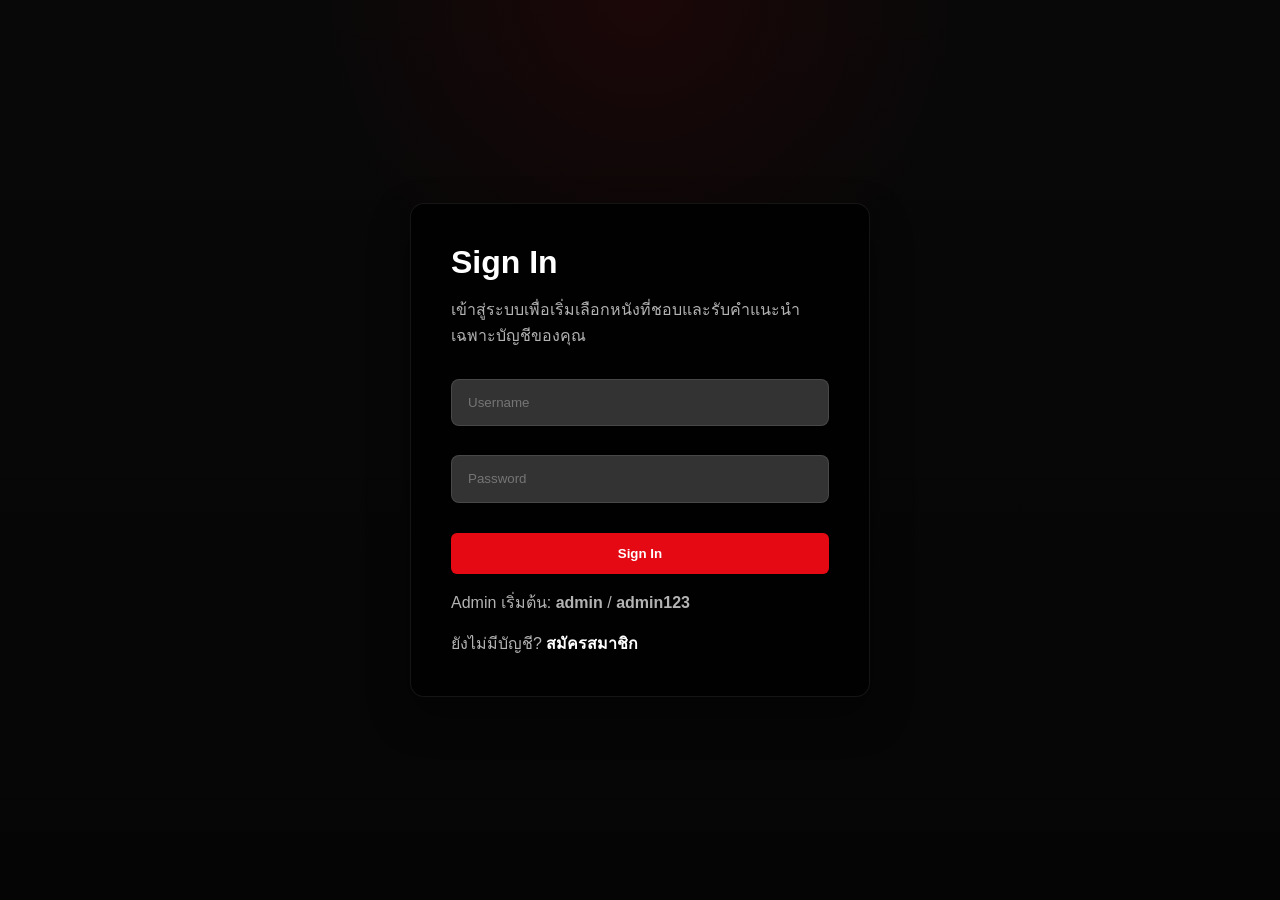
<file: index.html>
<!DOCTYPE html>
<html lang="th">

<head>
    <meta charset="UTF-8">
    <meta name="viewport" content="width=device-width, initial-scale=1.0">
    <title>Home - MovieRec</title>
    <link rel="stylesheet" href="css/netflix.css">
</head>

<body>
    <nav class="nf-nav">
        <a href="index.html" class="nf-logo">MOVIEREC</a>
        <div class="nf-links" id="navLinks">
            <a href="index.html" class="active">Home</a>
            <a href="admin.html" data-admin-link>Admin</a>
            <a href="recommend.html">Recommend</a>
        </div>
        <div class="nf-actions">
            <span class="nf-user">Signed in as <strong id="navUserName"></strong></span>
            <button class="nf-btn-outline" onclick="logout()">Logout</button>
        </div>
    </nav>

    <main class="nf-container">
        <section class="hero-block">
            <h1>เลือกหนัง แล้วบอกระบบว่าคุณดูแล้วหรือชอบเรื่องไหน</h1>
            <p>หน้านี้ใช้แนว visual แบบเดียวกับไฟล์อ้างอิงที่คุณส่งมา แต่เปลี่ยน flow ให้ผู้ใช้เลือกระหว่าง <strong>ดูแล้ว</strong> กับ <strong>ถูกใจ</strong> ได้ก่อนบันทึกลงระบบจริง</p>
        </section>

        <div class="toolbar-row">
            <input type="text" id="movieSearch" class="search-box" placeholder="ค้นหาหนัง">
            <div class="mode-toggle">
                <button type="button" class="mode-btn active" data-mode-btn="LIKED" onclick="switchSelectionMode('LIKED')">ถูกใจ</button>
                <button type="button" class="mode-btn" data-mode-btn="WATCHED" onclick="switchSelectionMode('WATCHED')">ดูแล้ว</button>
            </div>
            <span class="counter-pill"><span id="movieCount">0</span> เรื่อง</span>
        </div>

        <div class="movie-grid" id="movieGrid"></div>
    </main>

    <button class="floating-confirm" id="confirmBtn" onclick="confirmSelection()">
        ยืนยันรายการ <span id="confirmTypeLabel">ถูกใจ</span> (<span id="selectCount">0</span>) →
    </button>

    <script src="js/api.js"></script>
    <script src="js/app.js"></script>
    <script>
        const currentUser = MovieRecUI.requireAuth();
        const homeSelectionState = {
            movies: [],
            filteredMovies: [],
            selectedMovies: new Set(),
            profile: null,
            currentMode: 'LIKED'
        };

        if (currentUser) {
            document.getElementById('navUserName').textContent = `${currentUser.name}${currentUser.role ? ` (${currentUser.role})` : ''}`;
            document.querySelectorAll('[data-admin-link]').forEach((link) => {
                link.style.display = MovieRecUI.isAdmin(currentUser) ? '' : 'none';
            });
            document.getElementById('movieSearch').addEventListener('input', MovieRecUI.debounce(handleSearch, 120));
            loadHomeMovies();
        }

        async function loadHomeMovies() {
            try {
                const [movies, profile] = await Promise.all([
                    getMovies(),
                    getUserProfile(currentUser.name)
                ]);

                homeSelectionState.movies = Array.isArray(movies) ? movies : [];
                homeSelectionState.filteredMovies = [...homeSelectionState.movies];
                homeSelectionState.profile = profile;
                syncSelectedMoviesFromProfile();
                renderMovieGrid();
                hydrateGridPosters();
            } catch (error) {
                document.getElementById('movieGrid').innerHTML = `<div class="auth-error">${MovieRecUI.esc(error.message)}</div>`;
            }
        }

        function syncSelectedMoviesFromProfile() {
            const source = homeSelectionState.currentMode === 'LIKED'
                ? (homeSelectionState.profile?.liked || [])
                : (homeSelectionState.profile?.watched || []);
            homeSelectionState.selectedMovies = new Set(source.filter(Boolean));
            updateConfirmButton();
            updateModeButtons();
        }

        function updateModeButtons() {
            document.querySelectorAll('[data-mode-btn]').forEach((button) => {
                const active = button.getAttribute('data-mode-btn') === homeSelectionState.currentMode;
                button.classList.toggle('active', active);
            });
            const confirmTypeLabel = document.getElementById('confirmTypeLabel');
            if (confirmTypeLabel) {
                confirmTypeLabel.textContent = homeSelectionState.currentMode === 'LIKED' ? 'ถูกใจ' : 'ดูแล้ว';
            }
        }

        function switchSelectionMode(mode) {
            if (homeSelectionState.currentMode === mode) return;
            homeSelectionState.currentMode = mode;
            syncSelectedMoviesFromProfile();
            renderMovieGrid();
            hydrateGridPosters();
        }

        function handleSearch(event) {
            const query = (event.target.value || '').trim().toLowerCase();
            homeSelectionState.filteredMovies = homeSelectionState.movies.filter((movie) =>
                !query || `${movie.title} ${movie.genre || ''} ${movie.year || ''}`.toLowerCase().includes(query)
            );
            renderMovieGrid();
            hydrateGridPosters();
        }

        function renderMovieGrid() {
            const grid = document.getElementById('movieGrid');
            const movies = homeSelectionState.filteredMovies;
            document.getElementById('movieCount').textContent = movies.length;

            if (!movies.length) {
                grid.innerHTML = '<div class="auth-error">ไม่พบหนังที่ตรงกับคำค้น</div>';
                return;
            }

            grid.innerHTML = movies.map((movie) => {
                const active = homeSelectionState.selectedMovies.has(movie.title);
                const chipLabel = homeSelectionState.currentMode === 'LIKED' ? '❤️ ถูกใจ' : '👁️ ดูแล้ว';
                return `
                    <article class="movie-card" onclick="toggleSelect('${MovieRecUI.escJs(movie.title)}')">
                        <img src="${MovieRecUI.esc(movie.image_url || '')}" alt="${MovieRecUI.esc(movie.title)}" data-home-poster="${MovieRecUI.esc(movie.title)}">
                        <div class="like-overlay ${active ? 'active' : ''}">
                            <div class="like-icon">${homeSelectionState.currentMode === 'LIKED' ? '❤️' : '👁️'}</div>
                        </div>
                        <div class="movie-info">
                            <div class="movie-title">${MovieRecUI.esc(movie.title)}</div>
                            <div class="movie-meta">
                                ${movie.genre ? `<span class="movie-chip chip-genre">${MovieRecUI.esc(movie.genre)}</span>` : ''}
                                ${movie.year ? `<span class="movie-chip chip-year">${movie.year}</span>` : ''}
                                <span class="movie-chip chip-like">${chipLabel}</span>
                            </div>
                        </div>
                    </article>
                `;
            }).join('');

            updateConfirmButton();
        }

        async function hydrateGridPosters() {
            const posters = document.querySelectorAll('[data-home-poster]');
            for (const node of posters) {
                const title = node.getAttribute('data-home-poster');
                const movie = homeSelectionState.movies.find((item) => item.title === title);
                if (!movie) continue;
                const poster = await MovieRecUI.resolvePosterUrl(movie);
                if (poster) {
                    movie.image_url = poster;
                    node.setAttribute('src', poster);
                }
            }
        }

        function toggleSelect(title) {
            if (homeSelectionState.selectedMovies.has(title)) {
                homeSelectionState.selectedMovies.delete(title);
            } else {
                homeSelectionState.selectedMovies.add(title);
            }
            renderMovieGrid();
            hydrateGridPosters();
        }

        function updateConfirmButton() {
            const count = homeSelectionState.selectedMovies.size;
            const selectCount = document.getElementById('selectCount');
            const confirmBtn = document.getElementById('confirmBtn');
            if (selectCount) selectCount.textContent = count;
            if (confirmBtn) confirmBtn.classList.toggle('show', count > 0);
        }

        async function confirmSelection() {
            const btn = document.getElementById('confirmBtn');
            const selected = [...homeSelectionState.selectedMovies];
            const relationType = homeSelectionState.currentMode;
            const sourceList = relationType === 'LIKED'
                ? new Set((homeSelectionState.profile?.liked || []).filter(Boolean))
                : new Set((homeSelectionState.profile?.watched || []).filter(Boolean));

            btn.disabled = true;
            btn.setAttribute('aria-busy', 'true');

            try {
                for (const title of selected) {
                    if (sourceList.has(title)) continue;
                    await createRelationship(currentUser.name, title, relationType);
                }

                for (const title of sourceList) {
                    if (homeSelectionState.selectedMovies.has(title)) continue;
                    await deleteRelationshipAPI(currentUser.name, title, relationType);
                }

                homeSelectionState.profile = await getUserProfile(currentUser.name);
                syncSelectedMoviesFromProfile();
                window.location.href = 'recommend.html';
            } catch (error) {
                btn.disabled = false;
                btn.removeAttribute('aria-busy');
                btn.innerHTML = `ยืนยันรายการ <span id="confirmTypeLabel">${relationType === 'LIKED' ? 'ถูกใจ' : 'ดูแล้ว'}</span> (<span id="selectCount">${selected.length}</span>) →`;
                showToast(error.message, 'error');
                updateConfirmButton();
                updateModeButtons();
            }
        }
    </script>
</body>

</html>
</file>
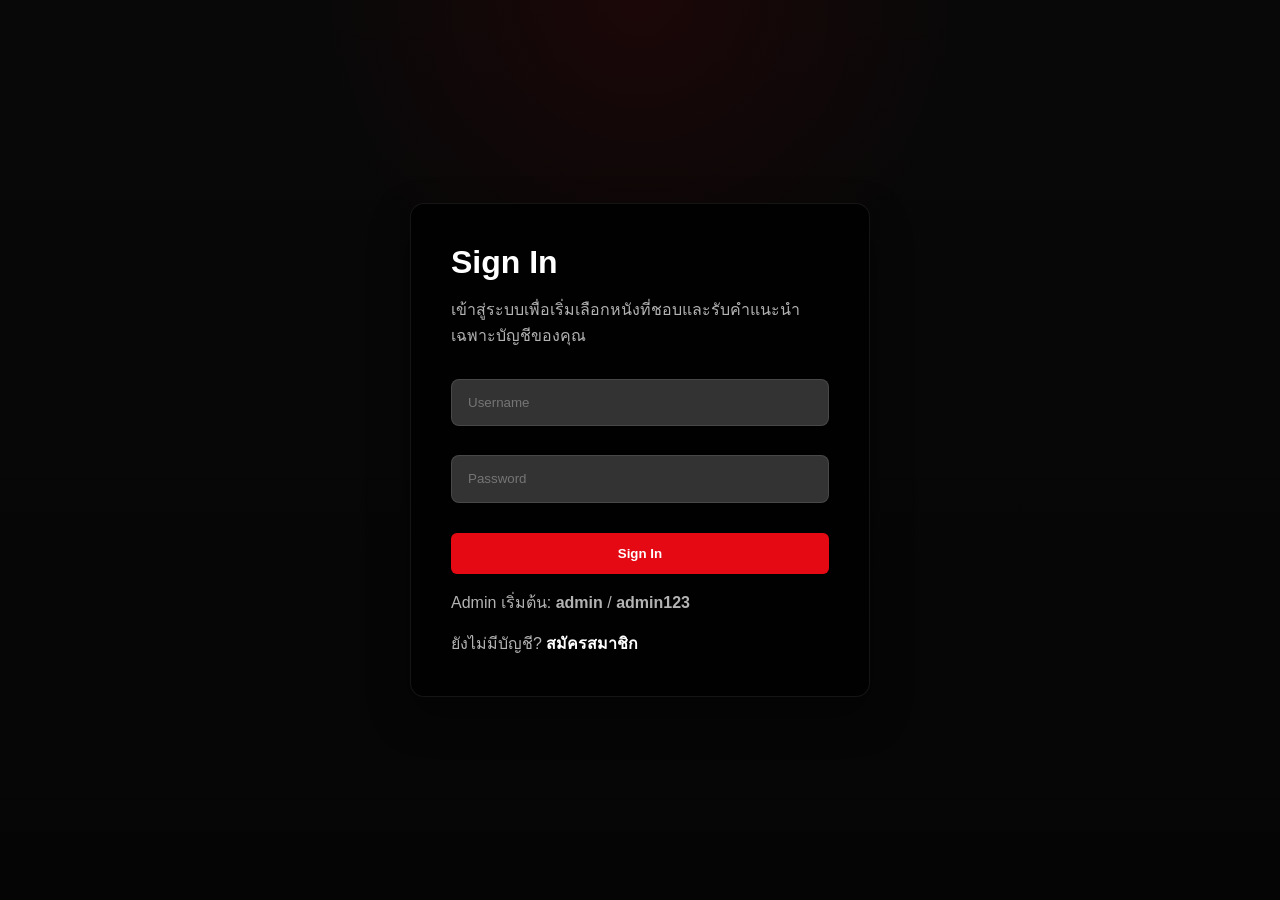
<file: admin.html>
<!DOCTYPE html>
<html lang="th">

<head>
    <meta charset="UTF-8">
    <meta name="viewport" content="width=device-width, initial-scale=1.0">
    <title>Admin - MovieRec</title>
    <link rel="stylesheet" href="css/style.css">
</head>

<body>
    <nav class="navbar" id="navbar">
        <div class="navbar-inner">
            <a href="index.html" class="navbar-brand"><span>MovieRec</span></a>
            <button class="menu-toggle" onclick="toggleMenu()">Menu</button>
            <ul class="navbar-links" id="navLinks">
                <li><a href="index.html">Home</a></li>
                <li><a href="admin.html" class="active">Admin</a></li>
                <li><a href="recommend.html">Recommend</a></li>
            </ul>
            <div class="nav-meta">
                <span class="badge badge-warning" id="adminIdentity">Admin</span>
                <button class="btn btn-outline btn-sm" onclick="logout()">Logout</button>
            </div>
        </div>
    </nav>

    <main class="container">
        <section class="page-header">
            <h1>Admin Control Room</h1>
            <p>แก้ไขข้อมูลทุกส่วนของระบบจากหน้าเดียว ทั้ง users, movies, และ relationships รวมถึง role และ password ของบัญชีผู้ใช้</p>
            <div class="toolbar" style="margin-top:1rem;">
                <a class="btn btn-outline btn-sm" href="#usersSection">Users</a>
                <a class="btn btn-outline btn-sm" href="#moviesSection">Movies</a>
                <a class="btn btn-outline btn-sm" href="#relationshipsSection">Relationships</a>
                <button class="btn btn-primary btn-sm" id="refreshAdminSummaryBtn">Refresh summary</button>
            </div>
        </section>

        <section class="grid-4" style="margin-bottom:1.5rem;">
            <div class="metric-card">
                <div class="metric-number" id="adminTotalUsers">0</div>
                <div class="metric-label">Users</div>
            </div>
            <div class="metric-card">
                <div class="metric-number" id="adminTotalAdmins">0</div>
                <div class="metric-label">Admins</div>
            </div>
            <div class="metric-card">
                <div class="metric-number" id="adminTotalMovies">0</div>
                <div class="metric-label">Movies</div>
            </div>
            <div class="metric-card">
                <div class="metric-number" id="adminTotalRelationships">0</div>
                <div class="metric-label">Relationships</div>
            </div>
        </section>

        <section class="grid-2" id="usersSection">
            <div class="card">
                <div class="card-header">
                    <h2>User Management</h2>
                </div>
                <div class="card-body">
                    <div class="toolbar" style="margin-bottom:1rem;">
                        <div class="connection-badge offline" id="usersConnectionBadge" data-connection-badge>
                            <span class="dot"></span><span>Checking connection...</span>
                        </div>
                        <button class="btn btn-outline btn-sm" id="refreshUsersBtn">Reload users</button>
                        <button class="btn btn-outline btn-sm" id="seedUsersDemoBtn">Add sample users</button>
                    </div>

                    <form id="addUserForm">
                        <div class="form-row">
                            <div class="form-group">
                                <label for="userName">User name</label>
                                <input type="text" id="userName" class="form-control" placeholder="john" required autocomplete="off">
                            </div>
                            <div class="form-group">
                                <label for="userAge">Age</label>
                                <input type="number" id="userAge" class="form-control" min="1" max="120" placeholder="25">
                            </div>
                        </div>
                        <div class="form-row">
                            <div class="form-group">
                                <label for="userRole">Role</label>
                                <select id="userRole" class="form-control">
                                    <option value="user">User</option>
                                    <option value="admin">Admin</option>
                                </select>
                            </div>
                            <div class="form-group">
                                <label for="userPassword">Password</label>
                                <input type="text" id="userPassword" class="form-control" placeholder="Optional for demo users">
                            </div>
                        </div>
                        <button type="submit" class="btn btn-primary btn-block" id="addUserBtn">Add User</button>
                    </form>

                    <div class="section-note">
                        สร้าง user ใหม่ได้ทั้งแบบบัญชีใช้งานจริงและ demo user ถ้าใส่ password จะสามารถใช้ login ได้ทันที
                    </div>
                </div>
            </div>

            <div class="card">
                <div class="card-header">
                    <h2>Edit User</h2>
                </div>
                <div class="card-body">
                    <div class="edit-context-card">
                        <div class="edit-context-head">
                            <div>
                                <div class="edit-context-label">Editing status</div>
                                <strong id="editUserStatusTitle">No user selected</strong>
                            </div>
                            <span class="badge badge-warning" id="editUserStatusBadge">Waiting</span>
                        </div>
                        <p class="edit-context-text" id="editUserHelperText">Pick a user from the list, then update only the fields you want to change. Leaving password empty keeps the current password.</p>
                        <div class="edit-summary-grid">
                            <div class="edit-summary-card">
                                <span class="edit-summary-label">Current data</span>
                                <strong id="editUserOriginalSummary">No selected user yet</strong>
                            </div>
                            <div class="edit-summary-card">
                                <span class="edit-summary-label">After save</span>
                                <strong id="editUserNextSummary">The updated result will appear here</strong>
                            </div>
                        </div>
                    </div>
                    <form id="editUserForm">
                        <div class="form-group">
                            <label for="editUserOriginalName">Selected user</label>
                            <input type="text" id="editUserOriginalName" class="form-control" readonly placeholder="Pick a user from the list below">
                        </div>
                        <div class="form-row">
                            <div class="form-group">
                                <label for="editUserName">Name</label>
                                <input type="text" id="editUserName" class="form-control" placeholder="New user name">
                            </div>
                            <div class="form-group">
                                <label for="editUserAge">Age</label>
                                <input type="number" id="editUserAge" class="form-control" min="1" max="120" placeholder="Age">
                            </div>
                        </div>
                        <div class="form-row">
                            <div class="form-group">
                                <label for="editUserRole">Role</label>
                                <select id="editUserRole" class="form-control">
                                    <option value="user">User</option>
                                    <option value="admin">Admin</option>
                                </select>
                            </div>
                            <div class="form-group">
                                <label for="editUserPassword">Reset password</label>
                                <input type="text" id="editUserPassword" class="form-control" placeholder="Leave empty to keep current password">
                            </div>
                        </div>
                        <div class="inline-controls">
                            <button type="submit" class="btn btn-success" id="saveUserEditBtn">Save changes</button>
                            <button type="button" class="btn btn-outline" id="cancelUserEditBtn">Cancel</button>
                        </div>
                    </form>

                    <div class="grid-2" style="margin-top:1rem;">
                        <div class="stat-card">
                            <div class="stat-number" id="userCount">0</div>
                            <div class="stat-label">All users</div>
                        </div>
                        <div class="stat-card">
                            <div class="stat-number" id="activeUsers">0</div>
                            <div class="stat-label">Active users</div>
                        </div>
                    </div>

                    <div class="danger-zone" style="margin-top:1rem;">
                        <p>User danger zone</p>
                        <div class="inline-controls">
                            <button class="btn btn-outline btn-sm" id="searchClearBtn" type="button">Clear search</button>
                            <button class="btn btn-danger btn-sm" id="deleteAllUsersBtn" type="button">Delete all users</button>
                        </div>
                    </div>
                </div>
            </div>
        </section>

        <section class="card" style="margin-top:1.5rem;">
            <div class="card-header">
                <h2>User List</h2>
                <div class="toolbar" style="margin:0;">
                    <input type="text" id="userSearchInput" class="form-control search-input" placeholder="Search by name, age or role">
                    <span class="badge badge-primary" id="userCountBadge">0 users</span>
                </div>
            </div>
            <div class="card-body">
                <div id="userList">
                    <div class="loading-overlay">
                        <div class="spinner"></div>
                        <span>Loading...</span>
                    </div>
                </div>
            </div>
        </section>

        <section class="card" style="margin-top:1.5rem;" id="adminUserProfileCard">
            <div class="card-header">
                <h2>Selected User Activity</h2>
                <span class="badge badge-warning" id="adminUserProfileBadge">No user selected</span>
            </div>
            <div class="card-body" id="adminUserProfile">
                <div class="empty-state">
                    <div class="empty-state-icon">U</div>
                    <h3>Select a user</h3>
                    <p>กด View taste หรือ Edit ที่รายการ user เพื่อดูว่าคนนี้ดูอะไรและชอบเรื่องไหนบ้าง</p>
                </div>
            </div>
        </section>

        <section class="grid-2" style="margin-top:1.5rem;" id="moviesSection">
            <div class="card">
                <div class="card-header">
                    <h2>Movie Management</h2>
                </div>
                <div class="card-body">
                    <div class="toolbar" style="margin-bottom:1rem;">
                        <div class="connection-badge offline" id="moviesConnectionBadge" data-connection-badge>
                            <span class="dot"></span><span>Checking connection...</span>
                        </div>
                        <button class="btn btn-outline btn-sm" id="refreshMoviesBtn">Reload all</button>
                        <button class="btn btn-outline btn-sm" id="seedMoviesDemoBtn">Add all sample data</button>
                    </div>

                    <form id="addMovieForm">
                        <div class="form-group">
                            <label for="movieTitle">Title</label>
                            <input type="text" id="movieTitle" class="form-control" placeholder="Inception" required>
                        </div>
                        <div class="form-row">
                            <div class="form-group">
                                <label for="movieGenre">Genre</label>
                                <select id="movieGenre" class="form-control"></select>
                            </div>
                            <div class="form-group">
                                <label for="movieYear">Year</label>
                                <input type="number" id="movieYear" class="form-control" min="1900" max="2035" placeholder="2024">
                            </div>
                        </div>
                        <div class="form-group">
                            <label for="movieImageUrl">Poster URL</label>
                            <input type="url" id="movieImageUrl" class="form-control" placeholder="https://...">
                        </div>
                        <div class="form-group">
                            <label for="movieDescription">Description</label>
                            <textarea id="movieDescription" class="form-control" rows="3" placeholder="Short description"></textarea>
                        </div>
                        <button type="submit" class="btn btn-primary btn-block" id="addMovieBtn">Add Movie</button>
                    </form>
                </div>
            </div>

            <div class="card">
                <div class="card-header">
                    <h2>Edit Movie</h2>
                </div>
                <div class="card-body">
                    <form id="editMovieForm">
                        <div class="form-group">
                            <label for="editMovieOriginalTitle">Selected movie</label>
                            <input type="text" id="editMovieOriginalTitle" class="form-control" readonly placeholder="Pick a movie from the catalog below">
                        </div>
                        <div class="form-group">
                            <label for="editMovieTitle">Title</label>
                            <input type="text" id="editMovieTitle" class="form-control" placeholder="Movie title">
                        </div>
                        <div class="form-row">
                            <div class="form-group">
                                <label for="editMovieGenre">Genre</label>
                                <select id="editMovieGenre" class="form-control"></select>
                            </div>
                            <div class="form-group">
                                <label for="editMovieYear">Year</label>
                                <input type="number" id="editMovieYear" class="form-control" min="1900" max="2035" placeholder="Year">
                            </div>
                        </div>
                        <div class="form-group">
                            <label for="editMovieImageUrl">Poster URL</label>
                            <input type="url" id="editMovieImageUrl" class="form-control" placeholder="https://...">
                        </div>
                        <div class="form-group">
                            <label for="editMovieDescription">Description</label>
                            <textarea id="editMovieDescription" class="form-control" rows="3" placeholder="Movie description"></textarea>
                        </div>
                        <div class="inline-controls">
                            <button type="submit" class="btn btn-success" id="saveMovieEditBtn">Save changes</button>
                            <button type="button" class="btn btn-outline" id="cancelMovieEditBtn">Cancel</button>
                        </div>
                    </form>
                </div>
            </div>
        </section>

        <section class="grid-2" style="margin-top:1.5rem;" id="relationshipsSection">
            <div class="card">
                <div class="card-header">
                    <h2>Create Relationship</h2>
                </div>
                <div class="card-body">
                    <form id="addRelForm">
                        <div class="form-group">
                            <label for="relUser">User</label>
                            <select id="relUser" class="form-control" required></select>
                        </div>
                        <div class="form-group">
                            <label for="relType">Type</label>
                            <select id="relType" class="form-control" required>
                                <option value="">-- Select --</option>
                                <option value="WATCHED">WATCHED</option>
                                <option value="LIKED">LIKED</option>
                            </select>
                        </div>
                        <div class="form-group">
                            <label for="relMovieSearch">Movie</label>
                            <input type="hidden" id="relMovie" required>
                            <input type="text" id="relMovieSearch" class="form-control" placeholder="Search movie title or genre">
                            <div class="selection-summary" id="relMovieSelectedSummary">No movie selected</div>
                            <div class="poster-select-grid" id="relMoviePicker"></div>
                        </div>
                        <div class="inline-controls">
                            <button type="submit" class="btn btn-success">Create relationship</button>
                            <button class="btn btn-outline btn-sm" id="sampleMoviesBtn" type="button">Seed sample movies</button>
                            <button class="btn btn-outline btn-sm" id="sampleRelsBtn" type="button">Seed sample relationships</button>
                        </div>
                    </form>
                </div>
            </div>

            <div class="card">
                <div class="card-header">
                    <h2>Edit Relationship</h2>
                </div>
                <div class="card-body">
                    <form id="editRelForm">
                        <div class="form-group">
                            <label for="editRelSelector">Choose relationship</label>
                            <select id="editRelSelector" class="form-control"></select>
                        </div>
                        <div class="form-group">
                            <label for="editRelOriginal">Selected relationship</label>
                            <input type="text" id="editRelOriginal" class="form-control" readonly placeholder="Pick a relationship from the table below">
                        </div>
                        <button type="button" class="field-helper-link" id="jumpToRelationshipListBtn">Nothing selected yet? Jump to the relationship list below and click Edit.</button>
                        <div class="form-group">
                            <label for="editRelUser">User</label>
                            <select id="editRelUser" class="form-control"></select>
                        </div>
                        <div class="form-group">
                            <label for="editRelType">Type</label>
                            <select id="editRelType" class="form-control">
                                <option value="WATCHED">WATCHED</option>
                                <option value="LIKED">LIKED</option>
                            </select>
                        </div>
                        <div class="form-group">
                            <label for="editRelMovieSearch">Movie</label>
                            <input type="hidden" id="editRelMovie">
                            <input type="text" id="editRelMovieSearch" class="form-control" placeholder="Search movie title or genre">
                            <div class="selection-summary" id="editRelMovieSelectedSummary">No movie selected</div>
                            <div class="poster-select-grid compact" id="editRelMoviePicker"></div>
                        </div>
                        <div class="inline-controls">
                            <button type="submit" class="btn btn-success" id="saveRelEditBtn">Save changes</button>
                            <button type="button" class="btn btn-outline" id="cancelRelEditBtn">Cancel</button>
                        </div>
                    </form>
                </div>
            </div>
        </section>

        <section class="card" style="margin-top:1.5rem;">
            <div class="card-header">
                <h2>Movie Catalog</h2>
                <div class="toolbar" style="margin:0;">
                    <input type="text" id="movieSearchInput" class="form-control search-input" placeholder="Search movie title, genre or description">
                    <select id="movieGenreFilter" class="form-control" style="min-width:180px;"></select>
                    <span class="badge badge-primary" id="movieCountBadge">0 movies</span>
                </div>
            </div>
            <div class="card-body">
                <div id="movieList">
                    <div class="loading-overlay">
                        <div class="spinner"></div>
                        <span>Loading...</span>
                    </div>
                </div>
            </div>
        </section>

        <section class="card" style="margin-top:1.5rem;" id="relationshipListSection">
            <div class="card-header">
                <h2>All Relationships</h2>
                <div class="toolbar" style="margin:0;">
                    <input type="text" id="relSearchInput" class="form-control search-input" placeholder="Search user, movie or relationship type">
                    <span class="badge badge-success" id="relCountBadge">0 relationships</span>
                </div>
            </div>
            <div class="card-body">
                <div id="relList">
                    <div class="loading-overlay">
                        <div class="spinner"></div>
                        <span>Loading...</span>
                    </div>
                </div>
            </div>
        </section>
    </main>

    <div class="toast-container" id="toastContainer"></div>

    <script src="js/api.js"></script>
    <script src="js/app.js"></script>
    <script src="js/users.js"></script>
    <script src="js/movies.js"></script>
    <script src="js/admin.js"></script>
</body>

</html>
</file>
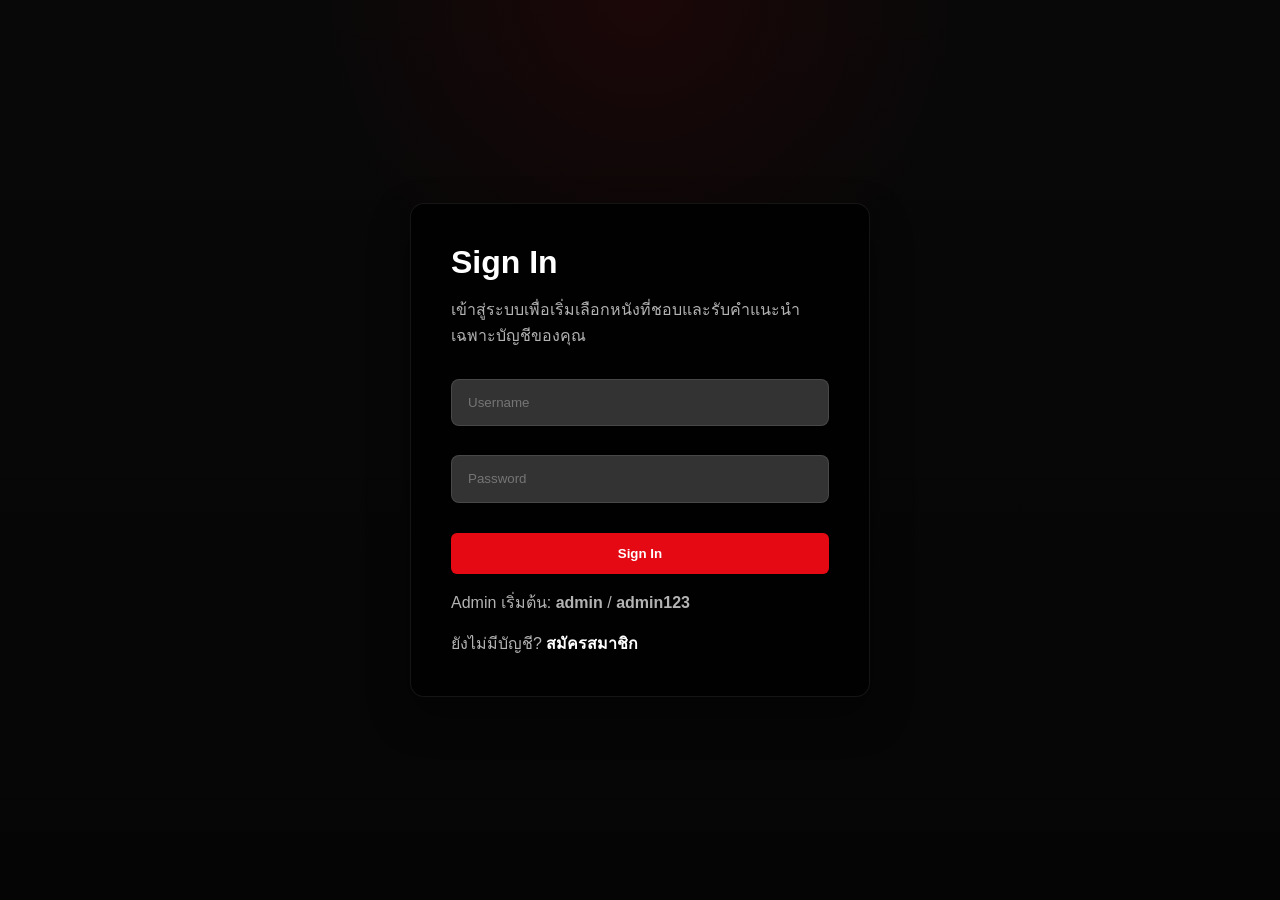
<file: login.html>
<!DOCTYPE html>
<html lang="th">

<head>
    <meta charset="UTF-8">
    <meta name="viewport" content="width=device-width, initial-scale=1.0">
    <title>Login - MovieRec</title>
    <link rel="stylesheet" href="css/netflix.css">
</head>

<body class="auth-shell">
    <main class="auth-card">
        <h1>Sign In</h1>
        <p>เข้าสู่ระบบเพื่อเริ่มเลือกหนังที่ชอบและรับคำแนะนำเฉพาะบัญชีของคุณ</p>
        <form class="auth-row" onsubmit="handleLoginSubmit(event)">
            <input class="auth-input" id="loginName" type="text" placeholder="Username" autocomplete="username" required>
            <input class="auth-input" id="loginPassword" type="password" placeholder="Password" autocomplete="current-password" required>
            <button class="nf-btn auth-submit" type="submit">Sign In</button>
        </form>
        <div id="authMessage"></div>
        <div class="auth-footer">Admin เริ่มต้น: <strong>admin</strong> / <strong>admin123</strong></div>
        <div class="auth-footer">
            ยังไม่มีบัญชี? <a href="signup.html" style="color:#fff; font-weight:700;">สมัครสมาชิก</a>
        </div>
    </main>

    <script src="js/api.js"></script>
    <script src="js/app.js"></script>
    <script src="js/auth.js"></script>
</body>

</html>
</file>
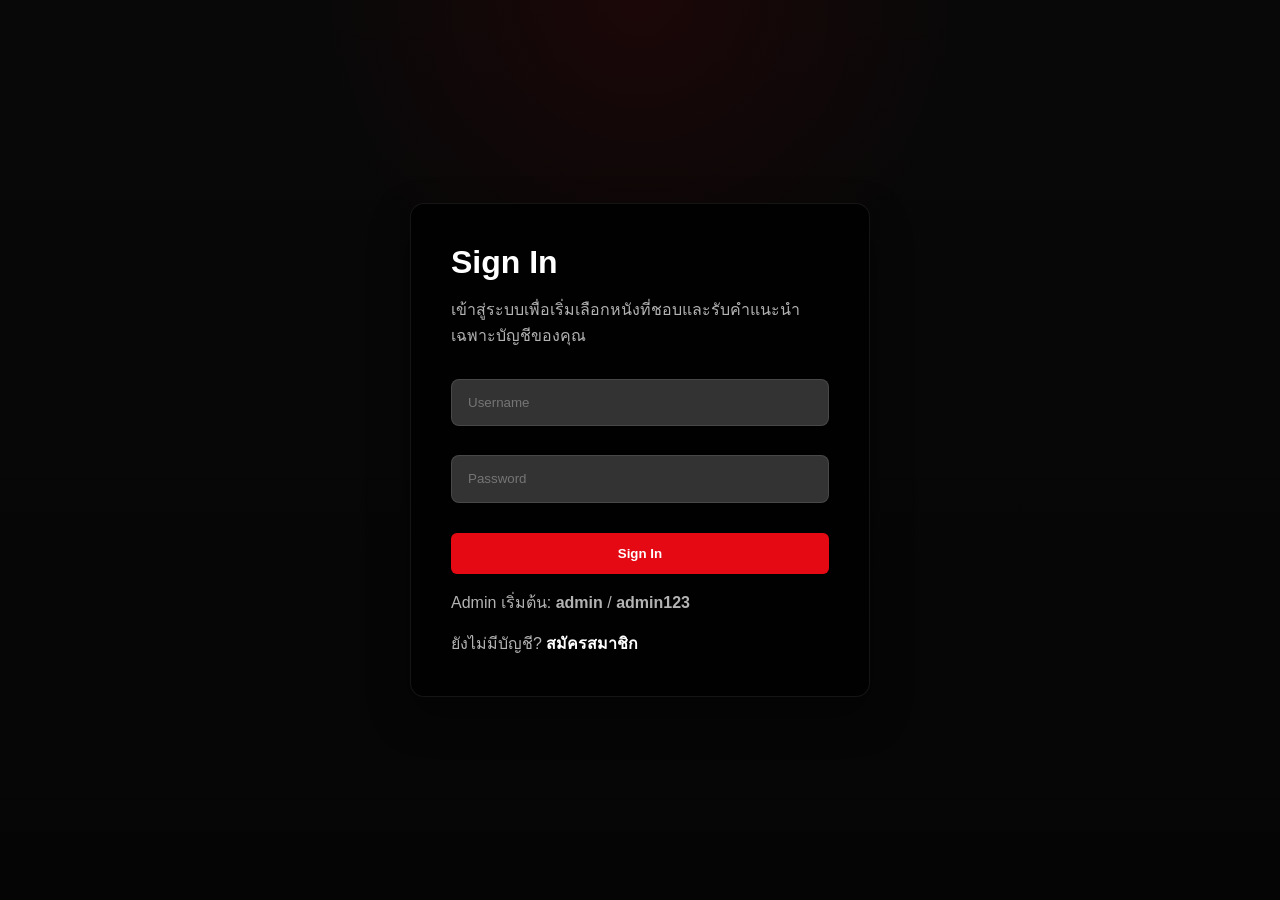
<file: movies.html>
<!DOCTYPE html>
<html lang="th">

<head>
    <meta charset="UTF-8">
    <meta name="viewport" content="width=device-width, initial-scale=1.0">
    <title>Movies - MovieRec</title>
    <link rel="stylesheet" href="css/style.css">
    <script>
        (() => {
            const raw = localStorage.getItem('currentUser');
            if (!raw) {
                window.location.href = 'login.html';
                return;
            }
            try {
                const user = JSON.parse(raw);
                if (user?.role !== 'admin') window.location.href = 'index.html';
            } catch {
                window.location.href = 'index.html';
            }
        })();
    </script>
</head>

<body>
    <nav class="navbar" id="navbar">
        <div class="navbar-inner">
            <a href="index.html" class="navbar-brand"><span>🎬</span> MovieRec</a>
            <button class="menu-toggle" onclick="toggleMenu()">☰</button>
            <ul class="navbar-links" id="navLinks">
                <li><a href="index.html">🏠 Home</a></li>
                <li><a href="users.html">👤 Users</a></li>
                <li><a href="movies.html" class="active">🎬 Movies</a></li>
                <li><a href="recommend.html">📊 Recommend</a></li>
            </ul>
        </div>
    </nav>

    <main class="container">
        <div class="page-header">
            <h1>🎬 จัดการ Movies</h1>
            <p>เพิ่มหนัง ปรับรายละเอียด และเชื่อม WATCHED / LIKED ผ่านโปสเตอร์ที่กดเลือกได้ทันที เพื่อให้การเดโม recommendation ดูเป็นภาพและใช้งานเร็วขึ้น</p>
        </div>

        <div class="toolbar" style="margin-bottom:1rem;">
            <div class="connection-badge offline" id="moviesConnectionBadge" data-connection-badge>
                <span class="dot"></span><span>Checking connection...</span>
            </div>
            <button class="btn btn-outline btn-sm" id="refreshMoviesBtn">🔄 Reload all</button>
            <button class="btn btn-outline btn-sm" id="seedMoviesDemoBtn">🎲 Add all sample data</button>
        </div>

        <div class="grid-2">
            <div class="card">
                <div class="card-header">
                    <h2>➕ เพิ่ม Movie ใหม่</h2>
                </div>
                <div class="card-body">
                    <form id="addMovieForm">
                        <div class="form-group">
                            <label for="movieTitle">ชื่อหนัง</label>
                            <input type="text" id="movieTitle" class="form-control" placeholder="เช่น Inception, The Matrix" required>
                        </div>
                        <div class="form-row">
                            <div class="form-group">
                                <label for="movieGenre">ประเภท</label>
                                <select id="movieGenre" class="form-control"></select>
                            </div>
                            <div class="form-group">
                                <label for="movieYear">ปี</label>
                                <input type="number" id="movieYear" class="form-control" placeholder="2024" min="1900" max="2035">
                            </div>
                        </div>
                        <div class="form-group">
                            <label for="movieImageUrl">Poster URL (optional)</label>
                            <input type="url" id="movieImageUrl" class="form-control" placeholder="https://... or leave empty for auto poster">
                        </div>
                        <div class="form-group">
                            <label for="movieDescription">คำอธิบาย</label>
                            <textarea id="movieDescription" class="form-control" rows="3" placeholder="สรุปสั้น ๆ ว่าหนังเรื่องนี้ให้อารมณ์แบบไหน"></textarea>
                        </div>
                        <button type="submit" class="btn btn-primary btn-block" id="addMovieBtn">➕ เพิ่ม Movie</button>
                    </form>
                </div>
            </div>

            <div class="card">
                <div class="card-header">
                    <h2>✏️ แก้ไข Movie</h2>
                </div>
                <div class="card-body">
                    <form id="editMovieForm">
                        <div class="form-group">
                            <label for="editMovieOriginalTitle">Movie ที่เลือก</label>
                            <input type="text" id="editMovieOriginalTitle" class="form-control" readonly placeholder="เลือกจากรายการหนังด้านล่าง">
                        </div>
                        <div class="form-group">
                            <label for="editMovieTitle">ชื่อใหม่</label>
                            <input type="text" id="editMovieTitle" class="form-control" placeholder="ชื่อหนังใหม่">
                        </div>
                        <div class="form-row">
                            <div class="form-group">
                                <label for="editMovieGenre">ประเภทใหม่</label>
                                <select id="editMovieGenre" class="form-control"></select>
                            </div>
                            <div class="form-group">
                                <label for="editMovieYear">ปีใหม่</label>
                                <input type="number" id="editMovieYear" class="form-control" min="1900" max="2035" placeholder="ปีใหม่">
                            </div>
                        </div>
                        <div class="form-group">
                            <label for="editMovieImageUrl">Poster URL</label>
                            <input type="url" id="editMovieImageUrl" class="form-control" placeholder="https://...">
                        </div>
                        <div class="form-group">
                            <label for="editMovieDescription">คำอธิบายใหม่</label>
                            <textarea id="editMovieDescription" class="form-control" rows="3" placeholder="เพิ่มคำอธิบายหนัง"></textarea>
                        </div>
                        <div class="inline-controls">
                            <button type="submit" class="btn btn-success" id="saveMovieEditBtn">💾 Save changes</button>
                            <button type="button" class="btn btn-outline" id="cancelMovieEditBtn">ยกเลิก</button>
                        </div>
                    </form>
                </div>
            </div>
        </div>

        <div class="grid-2" style="margin-top:1rem;">
            <div class="card">
                <div class="card-header">
                    <h2>🔗 เชื่อมความสัมพันธ์</h2>
                </div>
                <div class="card-body">
                    <form id="addRelForm">
                        <div class="form-group">
                            <label for="relUser">เลือก User</label>
                            <select id="relUser" class="form-control" required></select>
                        </div>
                        <div class="form-group">
                            <label for="relType">ประเภท</label>
                            <select id="relType" class="form-control" required>
                                <option value="">-- เลือก --</option>
                                <option value="WATCHED">👁️ WATCHED</option>
                                <option value="LIKED">❤️ LIKED</option>
                            </select>
                        </div>
                        <div class="form-group">
                            <label for="relMovieSearch">เลือก Movie จากโปสเตอร์</label>
                            <input type="hidden" id="relMovie" required>
                            <input type="text" id="relMovieSearch" class="form-control" placeholder="ค้นหาจากชื่อหนังหรือ genre">
                            <div class="selection-summary" id="relMovieSelectedSummary">ยังไม่ได้เลือก Movie</div>
                            <div class="poster-select-grid" id="relMoviePicker"></div>
                        </div>
                        <button type="submit" class="btn btn-success btn-block">🔗 สร้างความสัมพันธ์</button>
                    </form>
                    <div class="inline-controls" style="margin-top:1rem;">
                        <button class="btn btn-outline btn-sm" id="sampleMoviesBtn">🎲 เพิ่ม Sample Movies</button>
                        <button class="btn btn-outline btn-sm" id="sampleRelsBtn">🎲 เพิ่ม Sample Relationships</button>
                    </div>
                </div>
            </div>

            <div class="card">
                <div class="card-header">
                    <h2>✏️ แก้ไข Relationship</h2>
                </div>
                <div class="card-body">
                    <form id="editRelForm">
                        <div class="form-group">
                            <label for="editRelSelector">à¹€à¸¥à¸·à¸­à¸ Relationship</label>
                            <select id="editRelSelector" class="form-control"></select>
                        </div>
                        <div class="form-group">
                            <label for="editRelOriginal">Relationship ที่เลือก</label>
                            <input type="text" id="editRelOriginal" class="form-control" readonly placeholder="เลือกจากตารางด้านล่าง">
                        </div>
                        <button type="button" class="field-helper-link" id="jumpToRelationshipListBtn">à¸¢à¸±à¸‡à¹„à¸¡à¹ˆà¹„à¸”à¹‰à¹€à¸¥à¸·à¸­à¸? à¸¥à¸‡à¹„à¸›à¸—à¸µà¹ˆà¸£à¸²à¸¢à¸à¸²à¸£à¸”à¹‰à¸²à¸™à¸¥à¹ˆà¸²à¸‡à¹à¸¥à¹‰à¸§à¸à¸” Edit à¹„à¸”à¹‰à¹€à¸¥à¸¢</button>
                        <div class="form-group">
                            <label for="editRelUser">User</label>
                            <select id="editRelUser" class="form-control"></select>
                        </div>
                        <div class="form-group">
                            <label for="editRelType">ประเภทใหม่</label>
                            <select id="editRelType" class="form-control">
                                <option value="WATCHED">👁️ WATCHED</option>
                                <option value="LIKED">❤️ LIKED</option>
                            </select>
                        </div>
                        <div class="form-group">
                            <label for="editRelMovieSearch">Movie</label>
                            <input type="hidden" id="editRelMovie">
                            <input type="text" id="editRelMovieSearch" class="form-control" placeholder="ค้นหาจากชื่อหนังหรือ genre">
                            <div class="selection-summary" id="editRelMovieSelectedSummary">ยังไม่ได้เลือก Movie</div>
                            <div class="poster-select-grid compact" id="editRelMoviePicker"></div>
                        </div>
                        <div class="inline-controls">
                            <button type="submit" class="btn btn-success" id="saveRelEditBtn">💾 Save changes</button>
                            <button type="button" class="btn btn-outline" id="cancelRelEditBtn">ยกเลิก</button>
                        </div>
                    </form>
                    <div class="section-note">
                        ถ้า backend บาง endpoint ไม่รองรับการ update relationship ระบบจะ fallback เป็นลบรายการเดิมแล้วสร้างใหม่ให้อัตโนมัติ
                    </div>
                </div>
            </div>
        </div>

        <div class="card" style="margin-top:1.5rem;">
            <div class="card-header">
                <h2>📋 รายชื่อ Movies</h2>
                <div class="toolbar" style="margin:0;">
                    <input type="text" id="movieSearchInput" class="form-control search-input" placeholder="ค้นหาชื่อหนัง">
                    <select id="movieGenreFilter" class="form-control" style="min-width:180px;"></select>
                    <span class="badge badge-primary" id="movieCountBadge">0 เรื่อง</span>
                </div>
            </div>
            <div class="card-body">
                <div id="movieList">
                    <div class="loading-overlay">
                        <div class="spinner"></div><span>กำลังโหลด...</span>
                    </div>
                </div>
            </div>
        </div>

        <div class="card" style="margin-top:1.5rem;" id="relationshipListSection">
            <div class="card-header">
                <h2>🔗 ความสัมพันธ์ทั้งหมด</h2>
                <div class="toolbar" style="margin:0;">
                    <input type="text" id="relSearchInput" class="form-control search-input" placeholder="ค้นหา user / movie / type">
                    <span class="badge badge-success" id="relCountBadge">0 รายการ</span>
                </div>
            </div>
            <div class="card-body">
                <div id="relList">
                    <div class="loading-overlay">
                        <div class="spinner"></div><span>กำลังโหลด...</span>
                    </div>
                </div>
            </div>
        </div>
    </main>

    <div class="toast-container" id="toastContainer"></div>

    <script src="js/api.js"></script>
    <script src="js/app.js"></script>
    <script src="js/movies.js"></script>
</body>

</html>
</file>
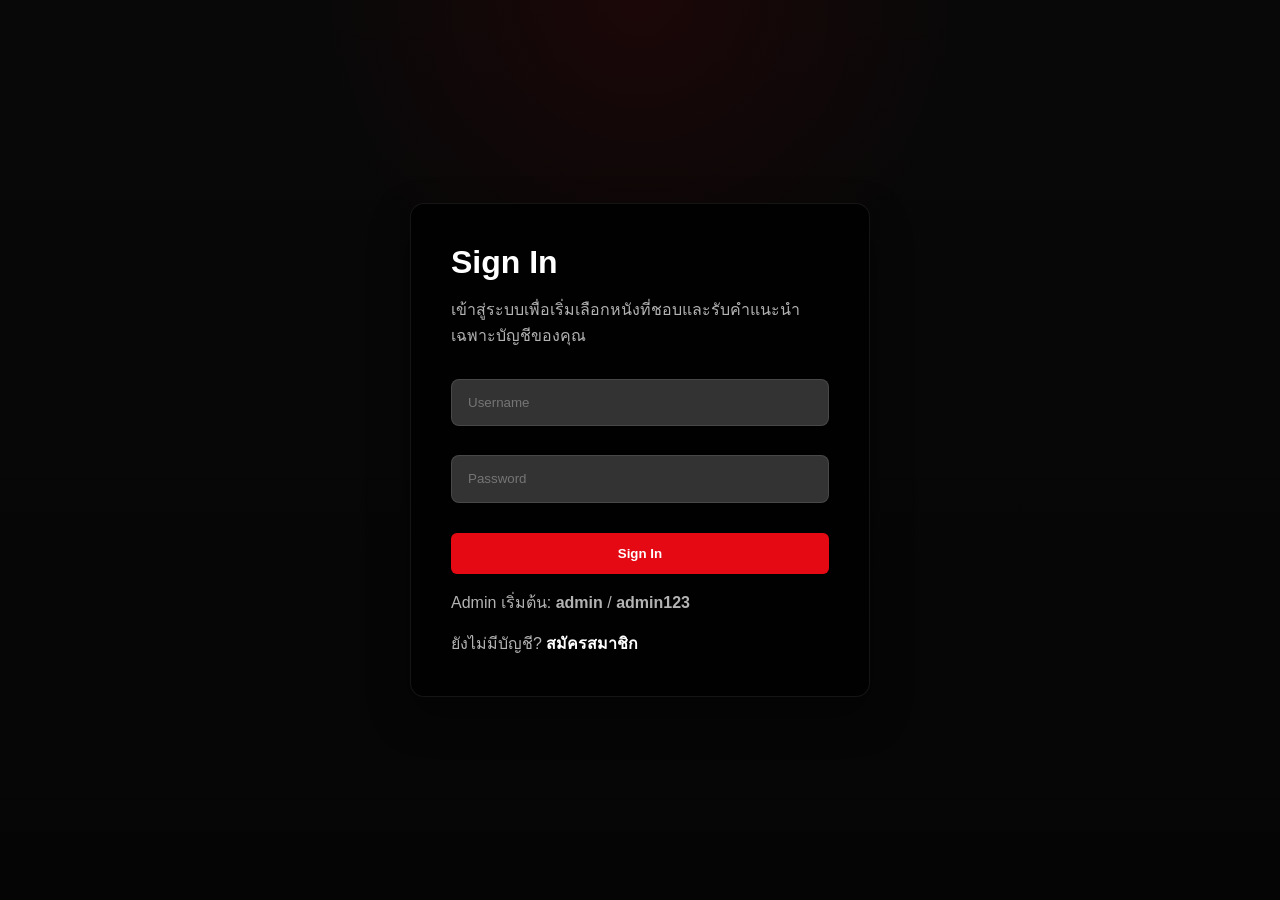
<file: recommend.html>
<!DOCTYPE html>
<html lang="th">

<head>
    <meta charset="UTF-8">
    <meta name="viewport" content="width=device-width, initial-scale=1.0">
    <title>Recommend - MovieRec</title>
    <link rel="stylesheet" href="css/style.css">
</head>

<body>
    <nav class="navbar" id="navbar">
        <div class="navbar-inner">
            <a href="index.html" class="navbar-brand"><span>🎬</span> MovieRec</a>
            <button class="menu-toggle" onclick="toggleMenu()">☰</button>
            <ul class="navbar-links" id="navLinks">
                <li><a href="index.html">Home</a></li>
                <li><a href="admin.html" data-admin-link>Admin</a></li>
                <li><a href="recommend.html" class="active">Recommend</a></li>
            </ul>
        </div>
    </nav>

    <main class="container">
        <div class="page-header">
            <h1>Movie Recommendation</h1>
            <p>หน้านี้จะใช้ผลที่ผู้ใช้เลือกจากหน้า Home ทั้ง WATCHED และ LIKED มาคิด recommendation ให้ทันที โดยค่าเริ่มต้นจะใช้โหมด Personalized</p>
        </div>

        <div class="toolbar" style="margin-bottom:1rem;">
            <div class="connection-badge offline" id="recommendConnectionBadge" data-connection-badge>
                <span class="dot"></span><span>Checking connection...</span>
            </div>
            <button class="btn btn-outline btn-sm" id="refreshRecommendBtn">Reload</button>
        </div>

        <div class="split-panel">
            <div class="card">
                <div class="card-header">
                    <h2>Recommendation Settings</h2>
                </div>
                <div class="card-body">
                    <div style="display:flex; gap:1rem; align-items:end; flex-wrap:wrap;">
                        <div class="form-group" style="flex:1; min-width:220px; margin-bottom:0;" id="recUserGroup">
                            <label for="recUser">เลือก User</label>
                            <select id="recUser" class="form-control">
                                <option value="">-- เลือก User --</option>
                            </select>
                        </div>
                        <div class="form-group" style="flex:1; min-width:220px; margin-bottom:0;">
                            <label for="recMethod">วิธีแนะนำ</label>
                            <select id="recMethod" class="form-control">
                                <option value="personalized">Personalized</option>
                                <option value="collaborative">Collaborative Filtering</option>
                                <option value="genre">Genre-Based</option>
                                <option value="popular">Popular</option>
                            </select>
                        </div>
                        <button class="btn btn-primary btn-lg" id="recBtn">แนะนำเลย</button>
                    </div>

                    <div class="method-info">
                        <strong>Personalized:</strong> ใช้ข้อมูลที่เลือกจากหน้า Home ทั้ง WATCHED และ LIKED มารวมกัน<br>
                        <strong>Collaborative:</strong> หา user ที่ชอบหนังคล้ายกันแล้วดูว่าเขาชอบอะไรเพิ่มเติม<br>
                        <strong>Genre:</strong> ดูจาก genre ของหนังที่ user กดชอบไว้แล้วขยายไปเรื่องที่คล้ายกัน<br>
                        <strong>Popular:</strong> ดูหนังที่ได้รับความนิยมรวม และ user ยังไม่เคยมี activity กับเรื่องนั้น
                    </div>
                </div>
            </div>

            <div class="card">
                <div class="card-header">
                    <h2>Recommendation Lens</h2>
                </div>
                <div class="card-body" id="recommendSummary">
                    <div class="empty-state">
                        <div class="empty-state-icon">🕸️</div>
                        <h3>กำลังเตรียม recommendation</h3>
                        <p>ระบบกำลังอ่าน profile ของผู้ใช้และวิธีแนะนำที่เลือกอยู่</p>
                    </div>
                </div>
            </div>
        </div>

        <div class="card" style="margin-top:1.5rem; display:none;" id="userProfileCard">
            <div class="card-header">
                <h2>User Profile</h2>
            </div>
            <div class="card-body" id="userProfile"></div>
        </div>

        <div class="card" style="margin-top:1.5rem; display:none;" id="resultsCard">
            <div class="card-header">
                <h2>ผลลัพธ์การแนะนำ</h2>
                <span class="badge badge-success" id="resultCount">0 เรื่อง</span>
            </div>
            <div class="card-body" id="recResults"></div>
        </div>
    </main>

    <div class="toast-container" id="toastContainer"></div>

    <script src="js/api.js"></script>
    <script src="js/app.js"></script>
    <script src="js/recommend.js"></script>
</body>

</html>
</file>
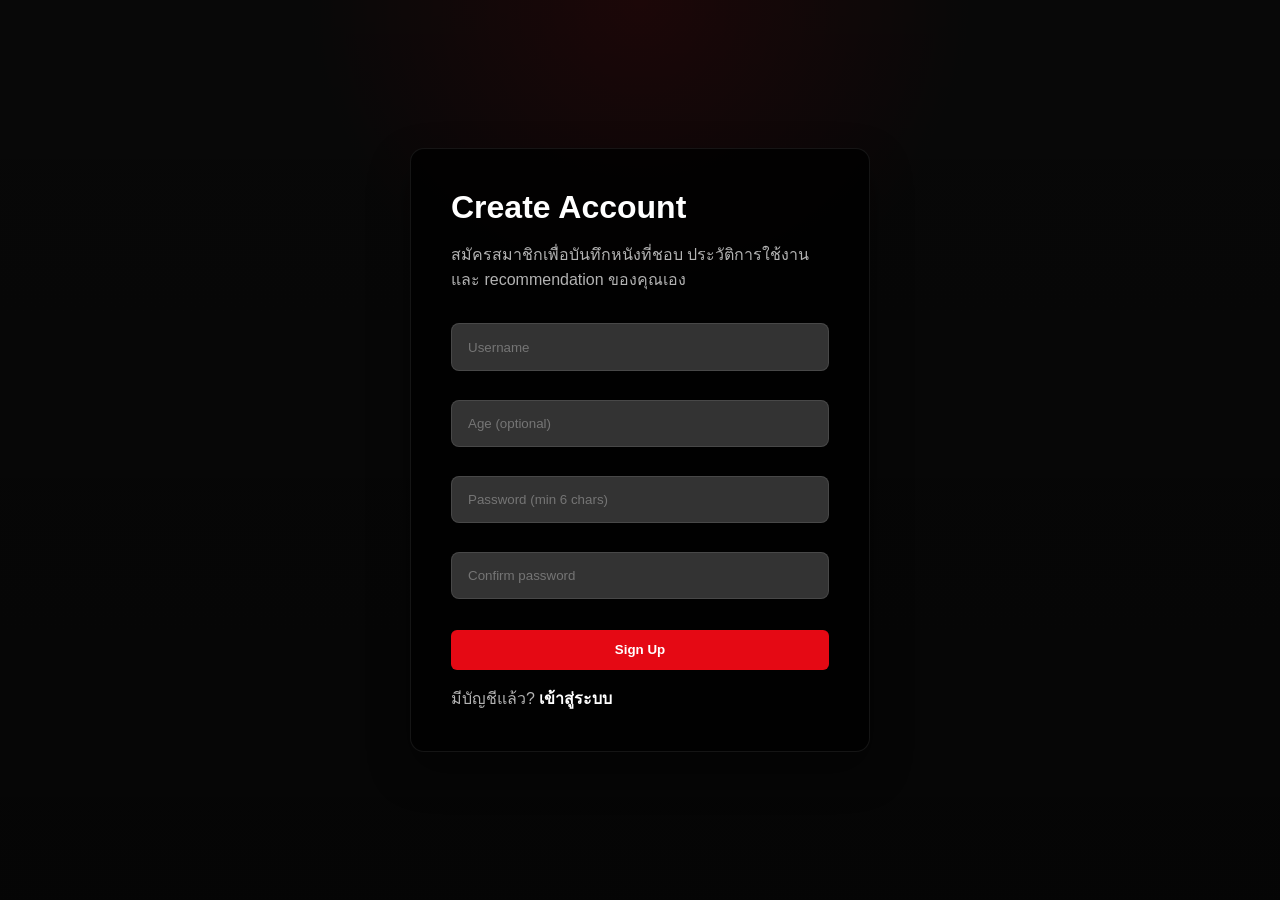
<file: signup.html>
<!DOCTYPE html>
<html lang="th">

<head>
    <meta charset="UTF-8">
    <meta name="viewport" content="width=device-width, initial-scale=1.0">
    <title>Sign Up - MovieRec</title>
    <link rel="stylesheet" href="css/netflix.css">
</head>

<body class="auth-shell">
    <main class="auth-card">
        <h1>Create Account</h1>
        <p>สมัครสมาชิกเพื่อบันทึกหนังที่ชอบ ประวัติการใช้งาน และ recommendation ของคุณเอง</p>
        <form class="auth-row" onsubmit="handleSignupSubmit(event)">
            <input class="auth-input" id="signupName" type="text" placeholder="Username" autocomplete="username" required>
            <input class="auth-input" id="signupAge" type="number" placeholder="Age (optional)" min="1" max="120">
            <input class="auth-input" id="signupPassword" type="password" placeholder="Password (min 6 chars)" autocomplete="new-password" required>
            <input class="auth-input" id="signupPasswordConfirm" type="password" placeholder="Confirm password" autocomplete="new-password" required>
            <button class="nf-btn auth-submit" type="submit">Sign Up</button>
        </form>
        <div id="authMessage"></div>
        <div class="auth-footer">
            มีบัญชีแล้ว? <a href="login.html" style="color:#fff; font-weight:700;">เข้าสู่ระบบ</a>
        </div>
    </main>

    <script src="js/api.js"></script>
    <script src="js/app.js"></script>
    <script src="js/auth.js"></script>
</body>

</html>
</file>
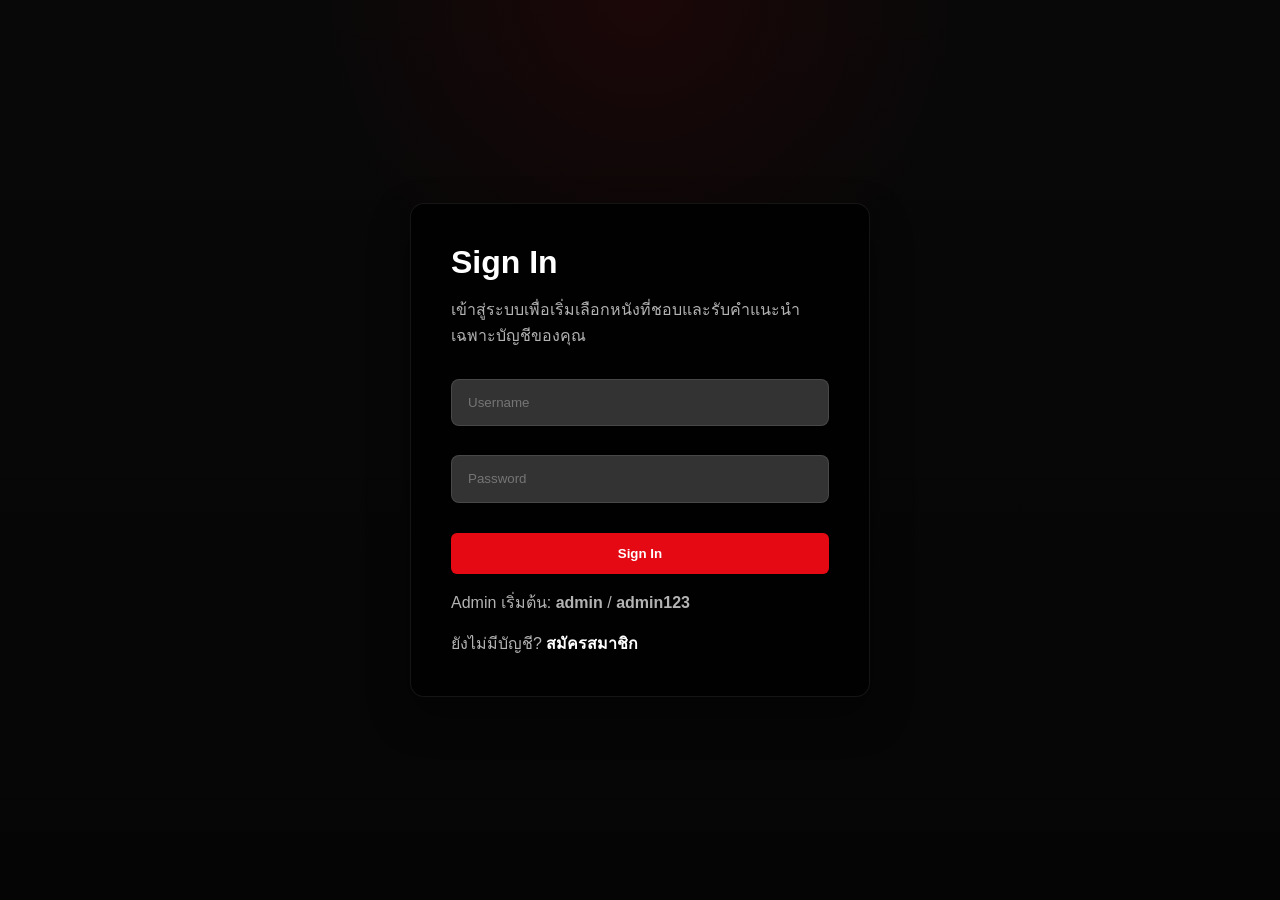
<file: users.html>
<!DOCTYPE html>
<html lang="th">

<head>
    <meta charset="UTF-8">
    <meta name="viewport" content="width=device-width, initial-scale=1.0">
    <title>Users - MovieRec</title>
    <link rel="stylesheet" href="css/style.css">
    <script>
        (() => {
            const raw = localStorage.getItem('currentUser');
            if (!raw) {
                window.location.href = 'login.html';
                return;
            }
            try {
                const user = JSON.parse(raw);
                if (user?.role !== 'admin') window.location.href = 'index.html';
            } catch {
                window.location.href = 'index.html';
            }
        })();
    </script>
</head>

<body>
    <nav class="navbar" id="navbar">
        <div class="navbar-inner">
            <a href="index.html" class="navbar-brand"><span>🎬</span> MovieRec</a>
            <button class="menu-toggle" onclick="toggleMenu()">☰</button>
            <ul class="navbar-links" id="navLinks">
                <li><a href="index.html">🏠 Home</a></li>
                <li><a href="users.html" class="active">👤 Users</a></li>
                <li><a href="movies.html">🎬 Movies</a></li>
                <li><a href="recommend.html">📊 Recommend</a></li>
            </ul>
        </div>
    </nav>

    <main class="container">
        <div class="page-header">
            <h1>👤 จัดการ Users</h1>
            <p>เพิ่ม แก้ไข ค้นหา และลบผู้ใช้ พร้อมดูว่าใครมีประวัติการดูหนังหรือกดชอบแล้วบ้าง</p>
        </div>

        <div class="toolbar" style="margin-bottom:1rem;">
            <div class="connection-badge offline" id="usersConnectionBadge" data-connection-badge>
                <span class="dot"></span><span>Checking connection...</span>
            </div>
            <button class="btn btn-outline btn-sm" id="refreshUsersBtn">🔄 Reload users</button>
            <button class="btn btn-outline btn-sm" id="seedUsersDemoBtn">🎲 Add sample users</button>
        </div>

        <div class="grid-2">
            <div class="card">
                <div class="card-header">
                    <h2>➕ เพิ่ม User ใหม่</h2>
                </div>
                <div class="card-body">
                    <form id="addUserForm">
                        <div class="form-group">
                            <label for="userName">ชื่อ User</label>
                            <input type="text" id="userName" class="form-control" placeholder="เช่น John, Alice, สมชาย" required autocomplete="off">
                        </div>
                        <div class="form-group">
                            <label for="userAge">อายุ</label>
                            <input type="number" id="userAge" class="form-control" placeholder="เช่น 25" min="1" max="120">
                        </div>
                        <button type="submit" class="btn btn-primary btn-block" id="addUserBtn">➕ เพิ่ม User</button>
                    </form>
                </div>
            </div>

            <div class="card">
                <div class="card-header">
                    <h2>✏️ แก้ไข User</h2>
                </div>
                <div class="card-body">
                    <div class="edit-context-card">
                        <div class="edit-context-head">
                            <div>
                                <div class="edit-context-label">à¸ªà¸–à¸²à¸™à¸°à¸à¸²à¸£à¹à¸à¹‰à¹„à¸‚</div>
                                <strong id="editUserStatusTitle">à¸¢à¸±à¸‡à¹„à¸¡à¹ˆà¹„à¸”à¹‰à¹€à¸¥à¸·à¸­à¸ User</strong>
                            </div>
                            <span class="badge badge-warning" id="editUserStatusBadge">à¸£à¸­à¹€à¸¥à¸·à¸­à¸</span>
                        </div>
                        <p class="edit-context-text" id="editUserHelperText">à¹€à¸¥à¸·à¸­à¸ User à¸ˆà¸²à¸à¸£à¸²à¸¢à¸à¸²à¸£à¸”à¹‰à¸²à¸™à¸¥à¹ˆà¸²à¸‡ à¹à¸¥à¹‰à¸§à¸„à¹ˆà¸­à¸¢à¸›à¸£à¸±à¸šà¸Šà¸·à¹ˆà¸­à¸«à¸£à¸·à¸­à¸­à¸²à¸¢à¸¸à¹ƒà¸«à¹‰à¸•à¸£à¸‡à¸ˆà¸¸à¸”</p>
                        <div class="edit-summary-grid">
                            <div class="edit-summary-card">
                                <span class="edit-summary-label">à¸‚à¹‰à¸­à¸¡à¸¹à¸¥à¹€à¸”à¸´à¸¡</span>
                                <strong id="editUserOriginalSummary">à¸¢à¸±à¸‡à¹„à¸¡à¹ˆà¸¡à¸µ User à¸—à¸µà¹ˆà¹€à¸¥à¸·à¸­à¸</strong>
                            </div>
                            <div class="edit-summary-card">
                                <span class="edit-summary-label">à¸œà¸¥à¸«à¸¥à¸±à¸‡à¸šà¸±à¸™à¸—à¸¶à¸</span>
                                <strong id="editUserNextSummary">à¸ˆà¸°à¹à¸ªà¸”à¸‡à¸—à¸µà¹ˆà¸™à¸µà¹ˆà¸«à¸¥à¸±à¸‡à¹€à¸¥à¸·à¸­à¸ User</strong>
                            </div>
                        </div>
                    </div>
                    <form id="editUserForm">
                        <div class="form-group">
                            <label for="editUserOriginalName">User ที่เลือก</label>
                            <input type="text" id="editUserOriginalName" class="form-control" readonly placeholder="เลือกจากรายการด้านล่าง">
                        </div>
                        <div class="form-group">
                            <label for="editUserName">ชื่อใหม่</label>
                            <input type="text" id="editUserName" class="form-control" placeholder="ชื่อ user ที่ต้องการแก้ไข">
                        </div>
                        <div class="form-group">
                            <label for="editUserAge">อายุใหม่</label>
                            <input type="number" id="editUserAge" class="form-control" min="1" max="120" placeholder="อายุใหม่">
                        </div>
                        <div class="inline-controls">
                            <button type="submit" class="btn btn-success" id="saveUserEditBtn">💾 Save changes</button>
                            <button type="button" class="btn btn-outline" id="cancelUserEditBtn">ยกเลิก</button>
                        </div>
                    </form>
                    <div class="section-note">
                        ถ้า backend รองรับ `PUT/PATCH` ระบบจะอัปเดตตรง ๆ ผ่าน API เดิมทันที
                    </div>
                </div>
            </div>
        </div>

        <div class="grid-2" style="margin-top:1rem;">
            <div class="card">
                <div class="card-header">
                    <h2>📊 สถิติ Users</h2>
                </div>
                <div class="card-body">
                    <div class="grid-2" style="gap:1rem;">
                        <div class="stat-card">
                            <div class="stat-number" id="userCount">0</div>
                            <div class="stat-label">Users ทั้งหมด</div>
                        </div>
                        <div class="stat-card">
                            <div class="stat-number" id="activeUsers">0</div>
                            <div class="stat-label">Active users</div>
                        </div>
                    </div>
                </div>
            </div>

            <div class="card">
                <div class="card-header">
                    <h2>⚠️ Demo controls</h2>
                </div>
                <div class="card-body">
                    <div class="inline-controls">
                        <button class="btn btn-outline btn-sm" id="searchClearBtn">Clear search</button>
                        <button class="btn btn-danger btn-sm" id="deleteAllUsersBtn">🗑️ ลบ Users ทั้งหมด</button>
                    </div>
                    <div class="section-note">
                        ใช้ปุ่ม sample, reload และ delete all เพื่อเตรียมหน้าสำหรับเดโมได้เร็วขึ้น
                    </div>
                </div>
            </div>
        </div>

        <div class="card" style="margin-top:1.5rem;">
            <div class="card-header">
                <h2>📋 รายชื่อ Users</h2>
                <div class="toolbar" style="margin:0;">
                    <input type="text" id="userSearchInput" class="form-control search-input" placeholder="ค้นหาชื่อ user">
                    <span class="badge badge-primary" id="userCountBadge">0 คน</span>
                </div>
            </div>
            <div class="card-body">
                <div id="userList">
                    <div class="loading-overlay">
                        <div class="spinner"></div>
                        <span>กำลังโหลด...</span>
                    </div>
                </div>
            </div>
        </div>
    </main>

    <div class="toast-container" id="toastContainer"></div>

    <script src="js/api.js"></script>
    <script src="js/app.js"></script>
    <script src="js/users.js"></script>
</body>

</html>
</file>
<file: css/netflix.css>
:root {
    --bg: #141414;
    --surface: rgba(17, 17, 17, 0.92);
    --surface-soft: rgba(34, 34, 34, 0.88);
    --text: #ffffff;
    --muted: #b3b3b3;
    --primary: #e50914;
    --primary-strong: #f40612;
    --border: rgba(255, 255, 255, 0.08);
    --shadow: 0 18px 40px rgba(0, 0, 0, 0.4);
}

* {
    box-sizing: border-box;
}

body {
    margin: 0;
    font-family: Inter, "Segoe UI", sans-serif;
    background:
        linear-gradient(rgba(0, 0, 0, 0.6), rgba(0, 0, 0, 0.78)),
        radial-gradient(circle at top, rgba(229, 9, 20, 0.24), transparent 28%),
        #141414;
    color: var(--text);
}

a {
    color: inherit;
    text-decoration: none;
}

.nf-nav {
    position: sticky;
    top: 0;
    z-index: 100;
    display: flex;
    justify-content: space-between;
    align-items: center;
    gap: 1rem;
    padding: 1rem 4%;
    background: linear-gradient(180deg, rgba(0, 0, 0, 0.9), rgba(0, 0, 0, 0.6));
    backdrop-filter: blur(12px);
}

.nf-logo {
    color: var(--primary);
    font-size: 2rem;
    font-weight: 800;
    letter-spacing: 0.12em;
}

.nf-links {
    display: flex;
    align-items: center;
    gap: 1.1rem;
    flex-wrap: wrap;
}

.nf-links a {
    color: #d5d5d5;
    font-weight: 600;
    padding-bottom: 0.35rem;
    border-bottom: 3px solid transparent;
}

.nf-links a.active,
.nf-links a:hover {
    color: #fff;
    border-bottom-color: var(--primary);
}

.nf-actions {
    display: flex;
    align-items: center;
    gap: 0.8rem;
}

.nf-user {
    color: var(--muted);
    font-size: 0.95rem;
}

.nf-btn,
.nf-btn-outline {
    border: 0;
    border-radius: 6px;
    padding: 0.8rem 1rem;
    font-weight: 700;
    cursor: pointer;
}

.nf-btn {
    background: var(--primary);
    color: #fff;
}

.nf-btn:hover {
    background: var(--primary-strong);
}

.nf-btn-outline {
    background: transparent;
    color: #fff;
    border: 1px solid rgba(255, 255, 255, 0.28);
}

.nf-container {
    padding: 2rem 4% 4rem;
}

.hero-block {
    margin-bottom: 1.8rem;
    padding: 1.6rem;
    border-radius: 18px;
    background:
        linear-gradient(120deg, rgba(0, 0, 0, 0.86), rgba(29, 29, 29, 0.8)),
        radial-gradient(circle at right center, rgba(229, 9, 20, 0.24), transparent 30%);
    border: 1px solid var(--border);
    box-shadow: var(--shadow);
}

.hero-block h1,
.hero-block h2 {
    margin: 0 0 0.75rem;
}

.hero-block p {
    margin: 0;
    color: var(--muted);
    max-width: 900px;
    line-height: 1.7;
}

.toolbar-row {
    display: flex;
    flex-wrap: wrap;
    gap: 0.9rem;
    align-items: center;
    justify-content: space-between;
    margin-bottom: 1.3rem;
}

.search-box {
    min-width: 260px;
    flex: 1;
    max-width: 420px;
    border: 1px solid rgba(255, 255, 255, 0.12);
    background: rgba(30, 30, 30, 0.85);
    color: #fff;
    border-radius: 16px;
    padding: 0.9rem 1rem;
}

.counter-pill {
    display: inline-flex;
    align-items: center;
    gap: 0.4rem;
    background: rgba(229, 9, 20, 0.18);
    color: #ffd8dc;
    padding: 0.5rem 0.9rem;
    border-radius: 999px;
    font-weight: 700;
}

.mode-toggle {
    display: inline-flex;
    padding: 0.3rem;
    gap: 0.3rem;
    border-radius: 999px;
    background: rgba(255, 255, 255, 0.08);
}

.mode-btn {
    border: 0;
    background: transparent;
    color: #d7d7d7;
    padding: 0.7rem 1rem;
    border-radius: 999px;
    font-weight: 700;
    cursor: pointer;
}

.mode-btn.active {
    background: var(--primary);
    color: #fff;
}

.movie-grid {
    display: grid;
    grid-template-columns: repeat(auto-fill, minmax(210px, 1fr));
    gap: 1.1rem;
}

.movie-card {
    position: relative;
    overflow: hidden;
    border-radius: 16px;
    background: #1f1f1f;
    border: 1px solid rgba(255, 255, 255, 0.08);
    box-shadow: var(--shadow);
    cursor: pointer;
    transition: transform 0.2s ease, border-color 0.2s ease;
}

.movie-card:hover {
    transform: translateY(-4px);
    border-color: rgba(229, 9, 20, 0.38);
}

.movie-card img {
    width: 100%;
    aspect-ratio: 2 / 3;
    object-fit: cover;
    display: block;
}

.movie-info {
    padding: 0.9rem;
}

.movie-title {
    font-size: 1.25rem;
    font-weight: 800;
    margin: 0 0 0.7rem;
}

.movie-meta {
    display: flex;
    flex-wrap: wrap;
    gap: 0.5rem;
}

.movie-chip {
    display: inline-flex;
    align-items: center;
    gap: 0.25rem;
    padding: 0.35rem 0.7rem;
    border-radius: 999px;
    font-size: 0.8rem;
    font-weight: 700;
}

.chip-genre {
    background: rgba(229, 9, 20, 0.16);
    color: #ffb7bc;
}

.chip-year {
    background: rgba(245, 196, 81, 0.16);
    color: #ffe7a3;
}

.chip-like {
    background: rgba(70, 211, 105, 0.16);
    color: #b9f3c8;
}

.like-overlay {
    position: absolute;
    inset: 0;
    display: flex;
    justify-content: center;
    align-items: center;
    background: rgba(229, 9, 20, 0.4);
    border: 4px solid var(--primary);
    opacity: 0;
    transition: opacity 0.18s ease;
}

.like-overlay.active {
    opacity: 1;
}

.like-icon {
    font-size: 3rem;
}

.floating-confirm {
    position: fixed;
    left: 50%;
    bottom: -120px;
    transform: translateX(-50%);
    z-index: 2000;
    border: 0;
    border-radius: 999px;
    background: var(--primary);
    color: #fff;
    padding: 1rem 1.7rem;
    font-weight: 800;
    font-size: 1.05rem;
    cursor: pointer;
    box-shadow: 0 14px 30px rgba(229, 9, 20, 0.45);
    transition: bottom 0.24s ease, transform 0.24s ease;
}

.floating-confirm.show {
    bottom: 32px;
}

.floating-confirm:hover {
    transform: translateX(-50%) scale(1.03);
}

.auth-shell {
    min-height: 100vh;
    display: grid;
    place-items: center;
    padding: 2rem;
    background:
        linear-gradient(rgba(0, 0, 0, 0.6), rgba(0, 0, 0, 0.74)),
        radial-gradient(circle at top, rgba(229, 9, 20, 0.24), transparent 30%),
        #141414;
}

.auth-card {
    width: 100%;
    max-width: 460px;
    background: rgba(0, 0, 0, 0.82);
    border: 1px solid rgba(255, 255, 255, 0.08);
    border-radius: 14px;
    padding: 2.5rem;
    box-shadow: var(--shadow);
}

.auth-card h1 {
    margin: 0 0 0.8rem;
    font-size: 2rem;
}

.auth-card p {
    color: var(--muted);
    line-height: 1.6;
}

.auth-input {
    width: 100%;
    margin-top: 0.9rem;
    padding: 0.95rem 1rem;
    border-radius: 8px;
    border: 1px solid rgba(255, 255, 255, 0.1);
    background: #333;
    color: #fff;
}

.auth-submit {
    width: 100%;
    margin-top: 1rem;
}

.auth-row {
    display: grid;
    gap: 0.9rem;
}

.auth-footer {
    margin-top: 1rem;
    color: var(--muted);
}

.auth-error,
.auth-success {
    margin-top: 1rem;
    padding: 0.8rem 1rem;
    border-radius: 8px;
    font-size: 0.92rem;
}

.auth-error {
    background: rgba(229, 9, 20, 0.16);
    color: #ffd1d4;
}

.auth-success {
    background: rgba(70, 211, 105, 0.16);
    color: #bff0cc;
}

@media (max-width: 820px) {
    .nf-nav {
        flex-wrap: wrap;
    }

    .nf-links {
        width: 100%;
    }

    .movie-grid {
        grid-template-columns: repeat(2, minmax(0, 1fr));
    }
}
</file>
<file: css/style.css>
:root {
    --bg: #141414;
    --bg-soft: #181818;
    --surface: #1b1b1b;
    --surface-hover: #232323;
    --surface-strong: #0b0b0b;
    --text: #f5f5f1;
    --text-muted: #b3b3b3;
    --border: rgba(255, 255, 255, 0.08);
    --primary: #e50914;
    --primary-strong: #b20710;
    --success: #46d369;
    --warning: #f5c451;
    --danger: #ff6b6b;
    --shadow: 0 22px 50px rgba(0, 0, 0, 0.45);
    --radius: 18px;
}

* {
    box-sizing: border-box;
}

html {
    scroll-behavior: smooth;
}

body {
    margin: 0;
    font-family: "Segoe UI", Tahoma, Geneva, Verdana, sans-serif;
    color: var(--text);
    min-height: 100vh;
    background:
        radial-gradient(circle at top, rgba(229, 9, 20, 0.16), transparent 22%),
        linear-gradient(180deg, rgba(0, 0, 0, 0.3), transparent 22%),
        linear-gradient(180deg, #050505 0%, #141414 24%, #111111 100%);
}

a {
    color: inherit;
}

.navbar {
    position: sticky;
    top: 0;
    z-index: 100;
    background: linear-gradient(180deg, rgba(0, 0, 0, 0.9), rgba(0, 0, 0, 0.64));
    backdrop-filter: blur(10px);
    border-bottom: 1px solid rgba(255, 255, 255, 0.05);
}

.navbar.scrolled {
    background: rgba(10, 10, 10, 0.96);
    box-shadow: 0 14px 28px rgba(0, 0, 0, 0.35);
}

.navbar-inner {
    max-width: 1360px;
    margin: 0 auto;
    padding: 1rem 1.5rem;
    display: flex;
    align-items: center;
    justify-content: space-between;
    gap: 1rem;
}

.navbar-brand {
    display: inline-flex;
    align-items: center;
    gap: 0.7rem;
    font-size: 1.55rem;
    font-weight: 800;
    color: var(--primary);
    text-decoration: none;
    letter-spacing: 0.04em;
    text-transform: uppercase;
}

.navbar-links {
    list-style: none;
    display: flex;
    gap: 1.2rem;
    padding: 0;
    margin: 0;
}

.nav-meta {
    display: inline-flex;
    align-items: center;
    gap: 0.75rem;
    flex-wrap: wrap;
}

.navbar-links a {
    position: relative;
    text-decoration: none;
    color: rgba(255, 255, 255, 0.76);
    font-weight: 500;
    transition: color 0.18s ease;
}

.navbar-links a::after {
    content: "";
    position: absolute;
    left: 0;
    bottom: -0.45rem;
    width: 100%;
    height: 2px;
    background: var(--primary);
    transform: scaleX(0);
    transform-origin: left;
    transition: transform 0.18s ease;
}

.navbar-links a.active,
.navbar-links a:hover {
    color: #fff;
}

.navbar-links a.active::after,
.navbar-links a:hover::after {
    transform: scaleX(1);
}

.menu-toggle {
    display: none;
    background: transparent;
    border: 0;
    color: #fff;
    font-size: 1.4rem;
    cursor: pointer;
}

.container {
    max-width: 1360px;
    margin: 0 auto;
    padding: 1.8rem 1.5rem 3rem;
}

.page-header {
    position: relative;
    overflow: hidden;
    margin-bottom: 1.5rem;
    padding: 1.5rem 1.6rem;
    border-radius: 24px;
    background:
        linear-gradient(120deg, rgba(0, 0, 0, 0.85), rgba(38, 38, 38, 0.84)),
        radial-gradient(circle at right center, rgba(229, 9, 20, 0.22), transparent 28%);
    border: 1px solid rgba(255, 255, 255, 0.07);
    box-shadow: var(--shadow);
}

.page-header::after {
    content: "";
    position: absolute;
    inset: 0;
    background: linear-gradient(90deg, transparent, rgba(229, 9, 20, 0.05), transparent);
    pointer-events: none;
}

.page-header h1 {
    margin: 0 0 0.45rem;
    font-size: clamp(2rem, 3vw, 3rem);
    font-weight: 800;
    line-height: 1;
}

.page-header p {
    margin: 0;
    color: var(--text-muted);
    max-width: 780px;
    line-height: 1.7;
}

.card {
    background: linear-gradient(180deg, rgba(26, 26, 26, 0.96), rgba(17, 17, 17, 0.98));
    border: 1px solid var(--border);
    border-radius: var(--radius);
    box-shadow: var(--shadow);
}

.card + .card {
    margin-top: 1.25rem;
}

.card-header {
    padding: 1rem 1.25rem;
    border-bottom: 1px solid rgba(255, 255, 255, 0.06);
    display: flex;
    justify-content: space-between;
    align-items: center;
    gap: 1rem;
    flex-wrap: wrap;
}

.card-header h2,
.card-header h3 {
    margin: 0;
    font-size: 1.02rem;
    font-weight: 700;
    letter-spacing: 0.01em;
}

.card-body {
    padding: 1.25rem;
}

.grid-2,
.grid-3,
.grid-4 {
    display: grid;
    gap: 1rem;
}

.grid-2 {
    grid-template-columns: repeat(2, minmax(0, 1fr));
}

.grid-3 {
    grid-template-columns: repeat(3, minmax(0, 1fr));
}

.grid-4 {
    grid-template-columns: repeat(4, minmax(0, 1fr));
}

.stat-card,
.metric-card,
.mini-stat {
    background: linear-gradient(180deg, rgba(36, 36, 36, 0.95), rgba(25, 25, 25, 0.95));
    border: 1px solid rgba(255, 255, 255, 0.06);
    border-radius: 16px;
    padding: 1rem;
}

.stat-number,
.metric-number,
.mini-stat-number {
    font-size: 2rem;
    font-weight: 800;
    color: #fff;
}

.stat-label,
.metric-label,
.mini-stat-label {
    color: var(--text-muted);
    font-size: 0.88rem;
}

.form-group {
    margin-bottom: 1rem;
}

.form-row {
    display: grid;
    gap: 1rem;
    grid-template-columns: repeat(2, minmax(0, 1fr));
}

label {
    display: block;
    margin-bottom: 0.45rem;
    font-size: 0.92rem;
    color: #d2d2d2;
    font-weight: 600;
}

.form-control {
    width: 100%;
    border: 1px solid rgba(255, 255, 255, 0.14);
    background: rgba(36, 36, 36, 0.95);
    color: #fff;
    border-radius: 12px;
    padding: 0.85rem 0.95rem;
    outline: none;
    transition: border-color 0.18s ease, box-shadow 0.18s ease, background 0.18s ease;
}

.form-control:focus {
    border-color: rgba(229, 9, 20, 0.75);
    box-shadow: 0 0 0 3px rgba(229, 9, 20, 0.16);
    background: #2a2a2a;
}

input[readonly].form-control {
    cursor: default;
}

.field-helper-link {
    margin-top: 0.15rem;
    margin-bottom: 0.95rem;
    padding: 0;
    border: 0;
    background: transparent;
    color: #ffb3b7;
    font-size: 0.9rem;
    line-height: 1.5;
    text-align: left;
    cursor: pointer;
}

.field-helper-link:hover {
    color: #fff;
    text-decoration: underline;
}

.jump-highlight {
    animation: jump-highlight 1.6s ease;
}

.btn {
    appearance: none;
    border: 0;
    border-radius: 10px;
    padding: 0.82rem 1.08rem;
    font-weight: 700;
    cursor: pointer;
    display: inline-flex;
    align-items: center;
    justify-content: center;
    gap: 0.45rem;
    transition: transform 0.18s ease, opacity 0.18s ease, background 0.18s ease, border-color 0.18s ease;
}

.btn:hover {
    transform: translateY(-1px);
}

.btn:disabled {
    opacity: 0.7;
    cursor: wait;
    transform: none;
}

.btn-block {
    width: 100%;
}

.btn-sm {
    padding: 0.58rem 0.86rem;
    font-size: 0.86rem;
}

.btn-lg {
    padding: 0.95rem 1.25rem;
}

.btn-primary {
    background: linear-gradient(180deg, #e50914, #b20710);
    color: #fff;
}

.btn-success {
    background: linear-gradient(180deg, #ffffff, #d9d9d9);
    color: #111;
}

.btn-danger {
    background: linear-gradient(180deg, #d53d44, #8f171d);
    color: #fff;
}

.btn-outline {
    background: rgba(109, 109, 110, 0.3);
    color: #fff;
    border: 1px solid rgba(255, 255, 255, 0.12);
}

.btn-outline:hover {
    background: rgba(109, 109, 110, 0.46);
}

.badge {
    display: inline-flex;
    align-items: center;
    gap: 0.35rem;
    padding: 0.36rem 0.65rem;
    border-radius: 999px;
    font-size: 0.78rem;
    font-weight: 700;
    letter-spacing: 0.01em;
}

.badge-primary {
    background: rgba(229, 9, 20, 0.18);
    color: #ffb3b7;
}

.badge-success {
    background: rgba(70, 211, 105, 0.16);
    color: #aff1c0;
}

.badge-warning {
    background: rgba(245, 196, 81, 0.16);
    color: #ffe7a3;
}

.badge-danger {
    background: rgba(255, 107, 107, 0.16);
    color: #ffc1c1;
}

.connection-badge {
    display: inline-flex;
    align-items: center;
    gap: 0.5rem;
    padding: 0.55rem 0.8rem;
    border-radius: 999px;
    font-weight: 700;
    font-size: 0.84rem;
    border: 1px solid rgba(255, 255, 255, 0.08);
}

.connection-badge .dot {
    width: 0.58rem;
    height: 0.58rem;
    border-radius: 999px;
    background: currentColor;
}

.connection-badge.online {
    background: rgba(70, 211, 105, 0.12);
    color: #aff1c0;
}

.connection-badge.offline {
    background: rgba(255, 107, 107, 0.12);
    color: #ffc1c1;
}

.toolbar,
.inline-controls {
    display: flex;
    flex-wrap: wrap;
    gap: 0.75rem;
    align-items: center;
}

.search-input {
    min-width: 240px;
    flex: 1;
}

.list-item {
    display: flex;
    justify-content: space-between;
    gap: 1rem;
    align-items: flex-start;
    padding: 1rem 0;
    border-bottom: 1px solid rgba(255, 255, 255, 0.07);
}

.list-item:last-child {
    border-bottom: 0;
    padding-bottom: 0;
}

.list-item:first-child {
    padding-top: 0;
}

.list-item-info {
    display: flex;
    gap: 0.9rem;
}

.list-item-icon {
    width: 48px;
    height: 48px;
    border-radius: 14px;
    display: grid;
    place-items: center;
    background: linear-gradient(180deg, rgba(229, 9, 20, 0.2), rgba(229, 9, 20, 0.06));
    color: #fff;
    font-size: 1.15rem;
}

.list-item-actions {
    display: flex;
    gap: 0.5rem;
    flex-wrap: wrap;
}

.rel-tags,
.tag-list {
    display: flex;
    flex-wrap: wrap;
    gap: 0.45rem;
    margin-top: 0.5rem;
}

textarea.form-control {
    min-height: 110px;
    resize: vertical;
}

.selection-summary {
    margin-top: 0.7rem;
    color: var(--text-muted);
    font-size: 0.9rem;
}

.poster-select-grid,
.movie-catalog-grid {
    display: grid;
    grid-template-columns: repeat(auto-fill, minmax(160px, 1fr));
    gap: 0.9rem;
    margin-top: 0.9rem;
}

.poster-select-grid.compact {
    grid-template-columns: repeat(auto-fill, minmax(140px, 1fr));
}

.poster-option,
.movie-card {
    border-radius: 18px;
    border: 1px solid rgba(255, 255, 255, 0.08);
    background: linear-gradient(180deg, rgba(28, 28, 28, 0.98), rgba(17, 17, 17, 0.98));
    overflow: hidden;
    box-shadow: var(--shadow);
}

.poster-option {
    padding: 0;
    width: 100%;
    text-align: left;
    cursor: pointer;
    transition: transform 0.18s ease, border-color 0.18s ease, box-shadow 0.18s ease;
}

.poster-option:hover,
.poster-option.active,
.movie-card:hover {
    transform: translateY(-3px);
    border-color: rgba(229, 9, 20, 0.38);
    box-shadow: 0 18px 34px rgba(0, 0, 0, 0.42);
}

.poster-option img,
.movie-card-poster img,
.rec-card-poster img {
    width: 100%;
    aspect-ratio: 2 / 3;
    object-fit: cover;
    display: block;
    background: #111;
}

.poster-option-placeholder,
.rec-card-poster-placeholder {
    aspect-ratio: 2 / 3;
    display: grid;
    place-items: center;
    font-size: 2rem;
    background: linear-gradient(180deg, rgba(229, 9, 20, 0.18), rgba(255, 255, 255, 0.04));
}

.poster-option-content,
.movie-card-body {
    padding: 0.85rem 0.95rem 1rem;
}

.poster-option-content {
    display: grid;
    gap: 0.25rem;
}

.poster-option-content strong,
.movie-card-head strong {
    display: block;
    font-size: 0.95rem;
    line-height: 1.35;
}

.poster-option-content span,
.movie-card-description {
    color: var(--text-muted);
    font-size: 0.84rem;
    line-height: 1.55;
}

.movie-card {
    display: grid;
    grid-template-rows: auto 1fr;
}

.movie-card-head {
    display: grid;
    gap: 0.35rem;
}

.movie-card-description {
    margin: 0.8rem 0 0;
}

.danger-zone {
    padding: 1rem;
    border: 1px solid rgba(229, 9, 20, 0.22);
    border-radius: 16px;
    background: linear-gradient(180deg, rgba(80, 10, 14, 0.3), rgba(43, 6, 9, 0.4));
}

.danger-zone p {
    margin: 0 0 0.7rem;
    font-weight: 700;
}

.empty-state,
.loading-overlay {
    text-align: center;
    padding: 1.7rem;
    color: var(--text-muted);
}

.empty-state-icon {
    font-size: 2rem;
    margin-bottom: 0.5rem;
}

.spinner {
    width: 18px;
    height: 18px;
    border-radius: 999px;
    border: 2px solid rgba(255, 255, 255, 0.18);
    border-top-color: #fff;
    animation: spin 0.8s linear infinite;
}

.table-wrapper {
    overflow-x: auto;
    border-radius: 16px;
    background: rgba(255, 255, 255, 0.02);
}

table {
    width: 100%;
    border-collapse: collapse;
}

th,
td {
    text-align: left;
    padding: 0.95rem 0.8rem;
    border-bottom: 1px solid rgba(255, 255, 255, 0.06);
}

th {
    color: #e2e2e2;
    font-size: 0.84rem;
    font-weight: 700;
    letter-spacing: 0.02em;
    text-transform: uppercase;
}

.toast-container {
    position: fixed;
    right: 1rem;
    bottom: 1rem;
    z-index: 999;
    display: grid;
    gap: 0.75rem;
}

.toast {
    min-width: 240px;
    max-width: 360px;
    padding: 0.9rem 1rem;
    border-radius: 14px;
    display: flex;
    gap: 0.65rem;
    align-items: flex-start;
    box-shadow: var(--shadow);
    border: 1px solid rgba(255, 255, 255, 0.08);
    background: rgba(25, 25, 25, 0.96);
    backdrop-filter: blur(10px);
}

.toast-success {
    border-color: rgba(70, 211, 105, 0.28);
}

.toast-error {
    border-color: rgba(229, 9, 20, 0.36);
}

.toast-info {
    border-color: rgba(255, 255, 255, 0.15);
}

.toast-warning {
    border-color: rgba(245, 196, 81, 0.3);
}

.section-note,
.method-info {
    color: var(--text-muted);
    font-size: 0.92rem;
    line-height: 1.7;
    padding: 1rem;
    border-radius: 14px;
    background: linear-gradient(180deg, rgba(34, 34, 34, 0.88), rgba(24, 24, 24, 0.88));
    border: 1px solid rgba(255, 255, 255, 0.06);
    margin-top: 1rem;
}

.edit-context-card {
    margin-bottom: 1rem;
    padding: 1rem;
    border-radius: 16px;
    border: 1px solid rgba(255, 255, 255, 0.07);
    background:
        linear-gradient(180deg, rgba(35, 35, 35, 0.92), rgba(22, 22, 22, 0.92)),
        radial-gradient(circle at top right, rgba(229, 9, 20, 0.14), transparent 32%);
}

.edit-context-head {
    display: flex;
    align-items: flex-start;
    justify-content: space-between;
    gap: 0.9rem;
    flex-wrap: wrap;
}

.edit-context-label,
.edit-summary-label {
    display: block;
    color: var(--text-muted);
    font-size: 0.78rem;
    letter-spacing: 0.04em;
    text-transform: uppercase;
}

.edit-context-head strong,
.edit-summary-card strong {
    display: block;
    margin-top: 0.2rem;
    line-height: 1.45;
}

.edit-context-text {
    margin: 0.8rem 0 0;
    color: var(--text-muted);
    line-height: 1.65;
}

.edit-summary-grid {
    display: grid;
    grid-template-columns: repeat(2, minmax(0, 1fr));
    gap: 0.75rem;
    margin-top: 0.95rem;
}

.edit-summary-card {
    padding: 0.85rem 0.95rem;
    border-radius: 14px;
    background: rgba(255, 255, 255, 0.03);
    border: 1px solid rgba(255, 255, 255, 0.06);
}

.rec-results {
    display: grid;
    grid-template-columns: repeat(auto-fit, minmax(260px, 1fr));
    gap: 1rem;
}

.rec-card {
    padding: 1rem;
    border-radius: 16px;
    background:
        linear-gradient(180deg, rgba(33, 33, 33, 0.96), rgba(20, 20, 20, 0.96)),
        radial-gradient(circle at top right, rgba(229, 9, 20, 0.14), transparent 32%);
    border: 1px solid rgba(255, 255, 255, 0.08);
    transition: transform 0.18s ease, border-color 0.18s ease;
}

.rec-card:hover {
    transform: translateY(-3px);
    border-color: rgba(229, 9, 20, 0.26);
}

.rec-card-title {
    font-size: 1.12rem;
    font-weight: 800;
}

.rec-card-poster {
    overflow: hidden;
    border-radius: 14px;
    margin-bottom: 0.95rem;
    border: 1px solid rgba(255, 255, 255, 0.06);
}

.rec-card-meta {
    display: flex;
    flex-wrap: wrap;
    gap: 0.4rem;
    margin: 0.85rem 0;
}

.rec-score {
    font-weight: 800;
    font-size: 1.15rem;
    color: #fff;
}

.rec-reason {
    color: var(--text-muted);
    line-height: 1.6;
    margin-bottom: 0.9rem;
}

.score-bar {
    height: 8px;
    border-radius: 999px;
    background: rgba(255, 255, 255, 0.08);
    overflow: hidden;
}

.score-bar-fill {
    height: 100%;
    background: linear-gradient(90deg, #b20710, #e50914);
}

.genre-pill-list {
    display: flex;
    flex-wrap: wrap;
    gap: 0.6rem;
}

.genre-pill {
    padding: 0.62rem 0.82rem;
    border-radius: 999px;
    background: rgba(255, 255, 255, 0.06);
    border: 1px solid rgba(255, 255, 255, 0.08);
    color: #fff;
}

.split-panel {
    display: grid;
    gap: 1rem;
    grid-template-columns: 1.15fr 0.85fr;
}

@keyframes spin {
    to {
        transform: rotate(360deg);
    }
}

@keyframes jump-highlight {
    0%,
    100% {
        box-shadow: var(--shadow);
        border-color: var(--border);
    }

    35% {
        box-shadow: 0 0 0 3px rgba(229, 9, 20, 0.22), var(--shadow);
        border-color: rgba(229, 9, 20, 0.42);
    }
}

@media (max-width: 900px) {
    .grid-2,
    .grid-3,
    .grid-4,
    .form-row,
    .split-panel {
        grid-template-columns: 1fr;
    }

    .navbar-inner {
        flex-wrap: wrap;
    }

    .menu-toggle {
        display: inline-flex;
    }

    .navbar-links {
        display: none;
        width: 100%;
        flex-direction: column;
        padding-top: 0.6rem;
    }

    .navbar-links.open {
        display: flex;
    }

    .list-item {
        flex-direction: column;
    }

    .poster-select-grid,
    .movie-catalog-grid,
    .edit-summary-grid {
        grid-template-columns: repeat(2, minmax(0, 1fr));
    }
}

@media (max-width: 640px) {
    .edit-summary-grid {
        grid-template-columns: 1fr;
    }
}
</file>
